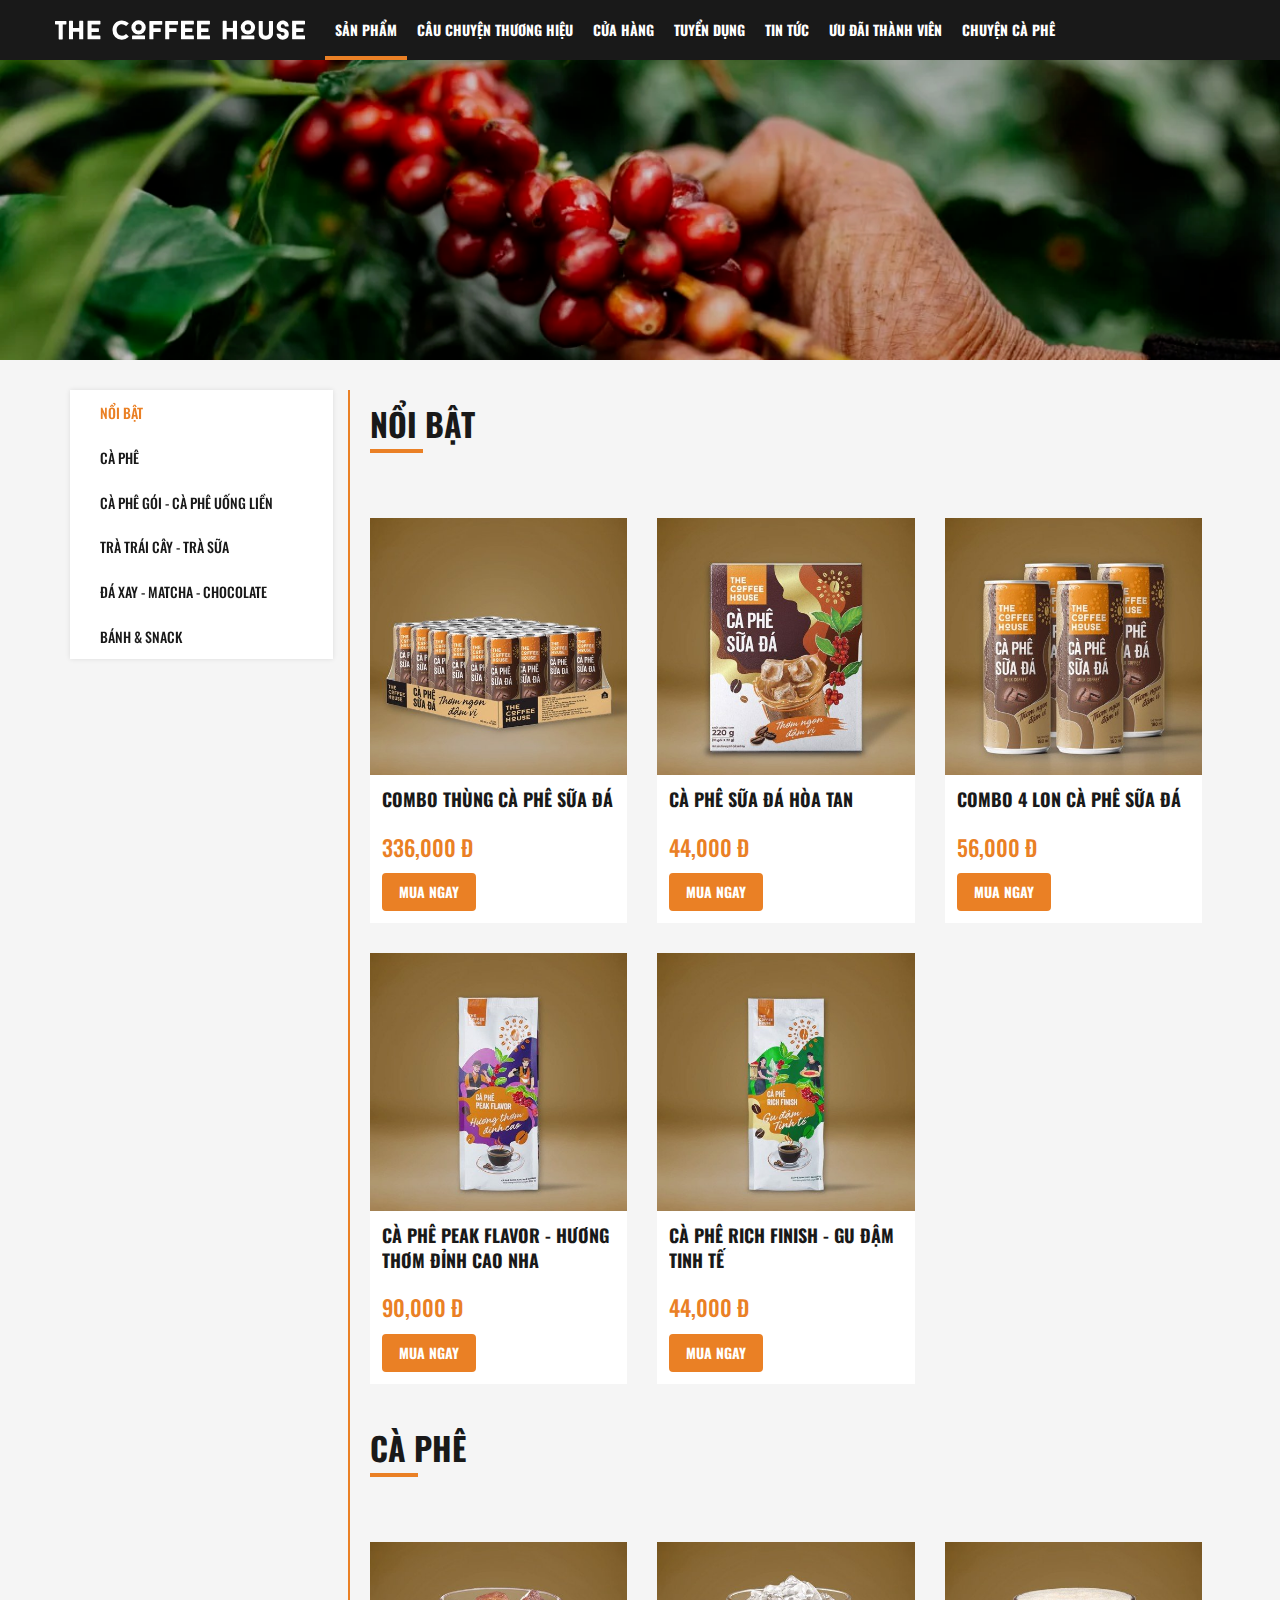
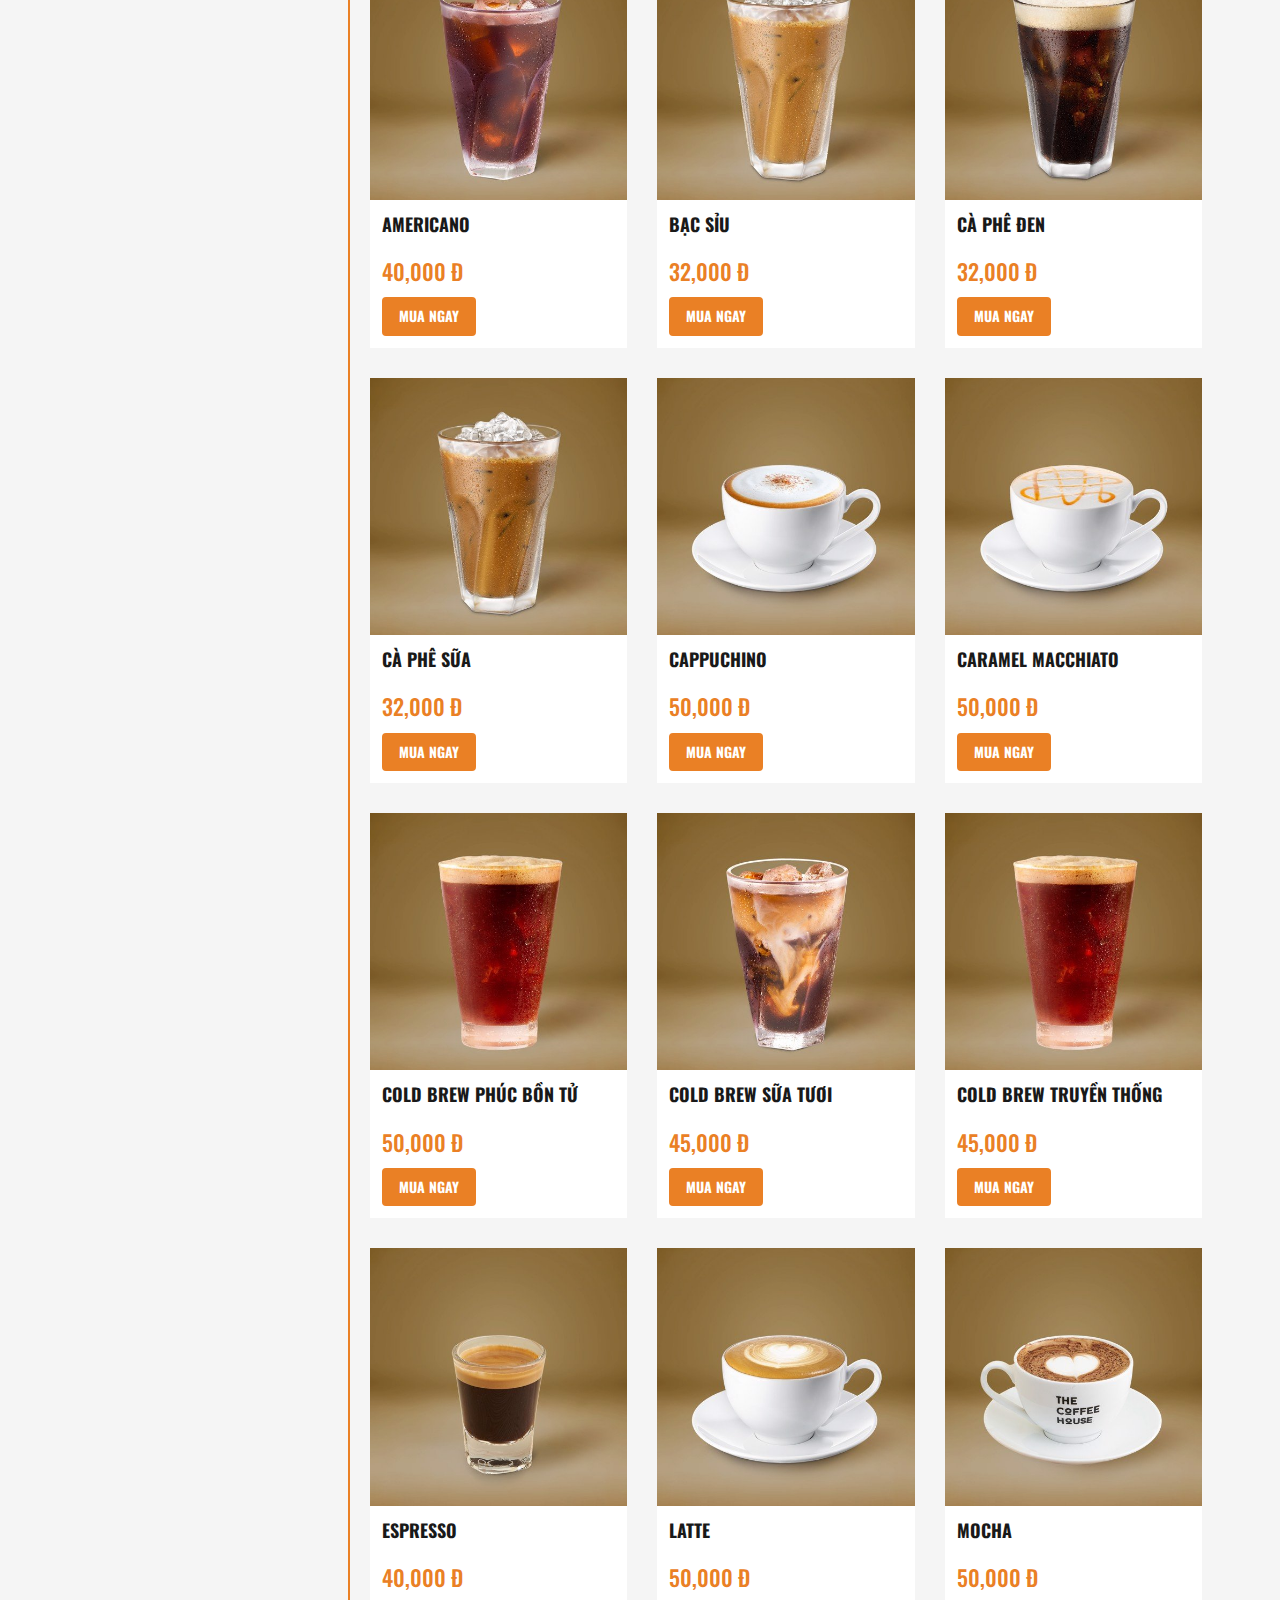
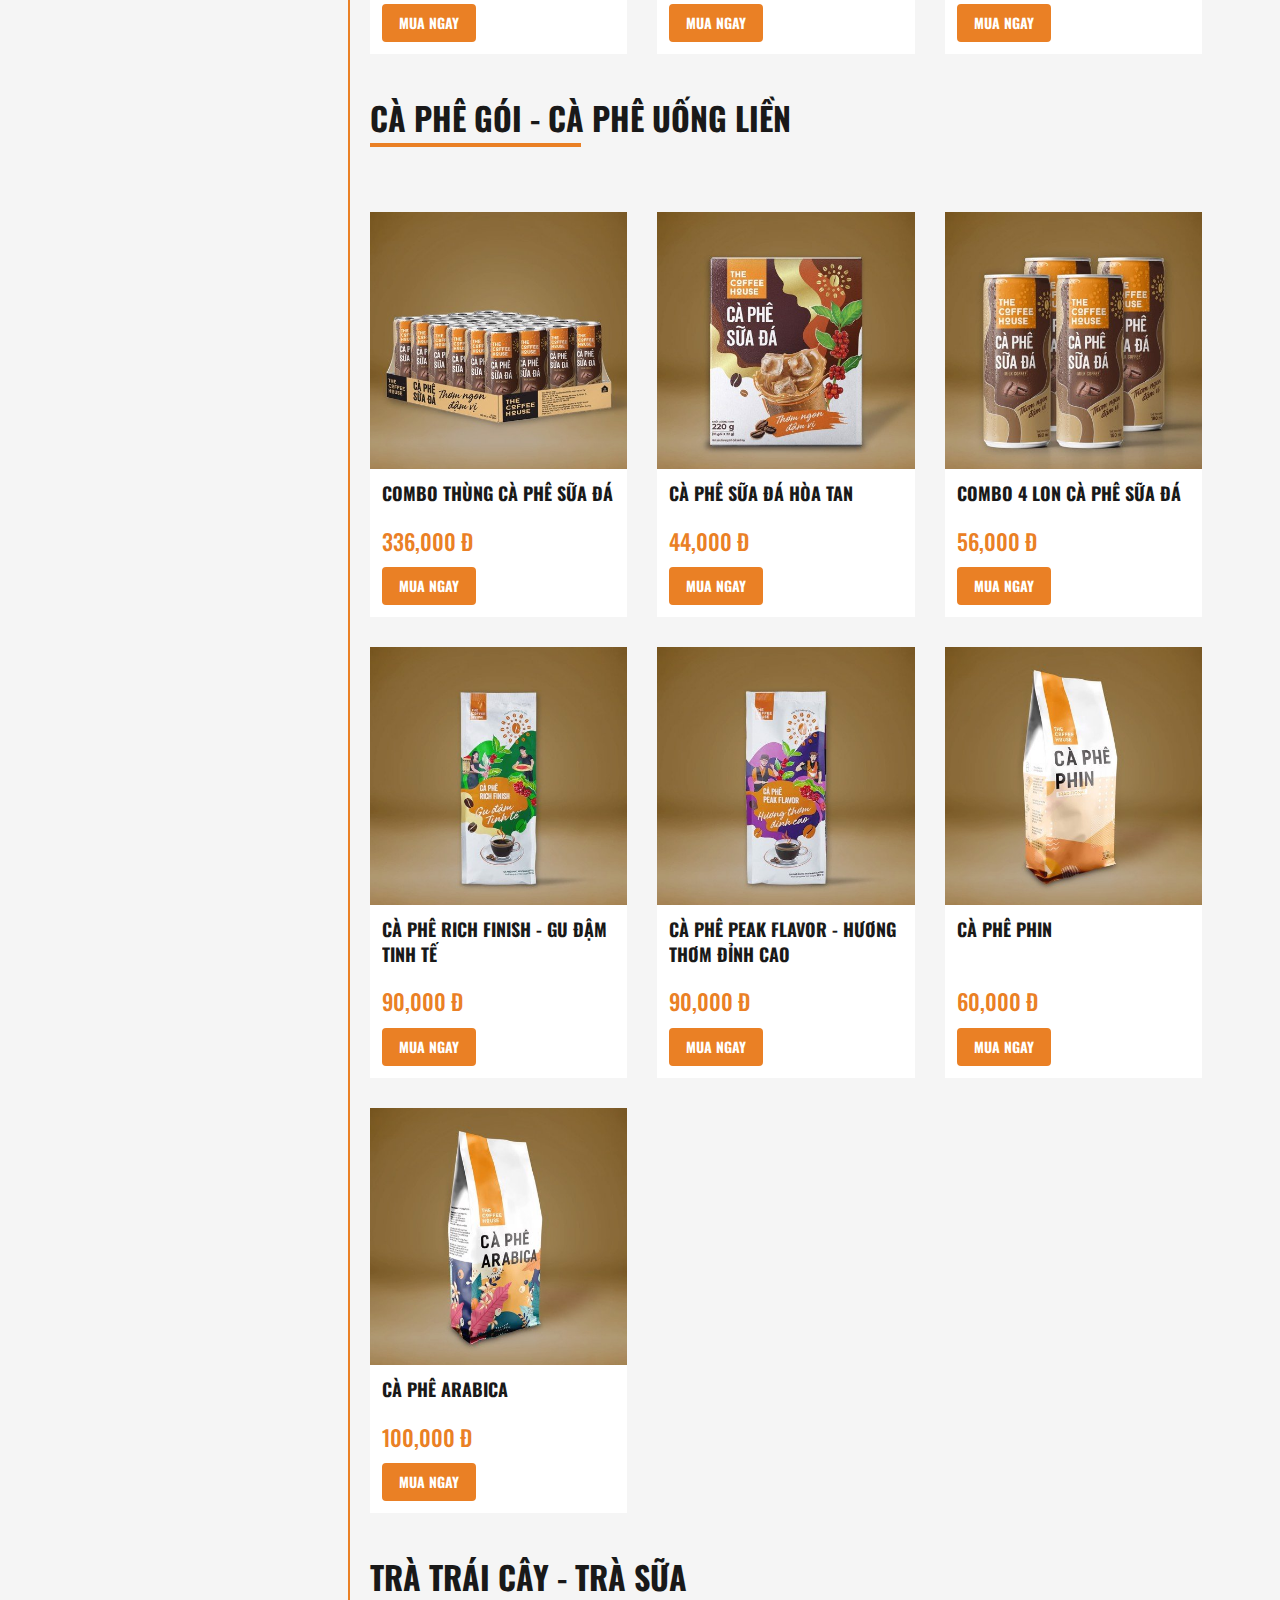
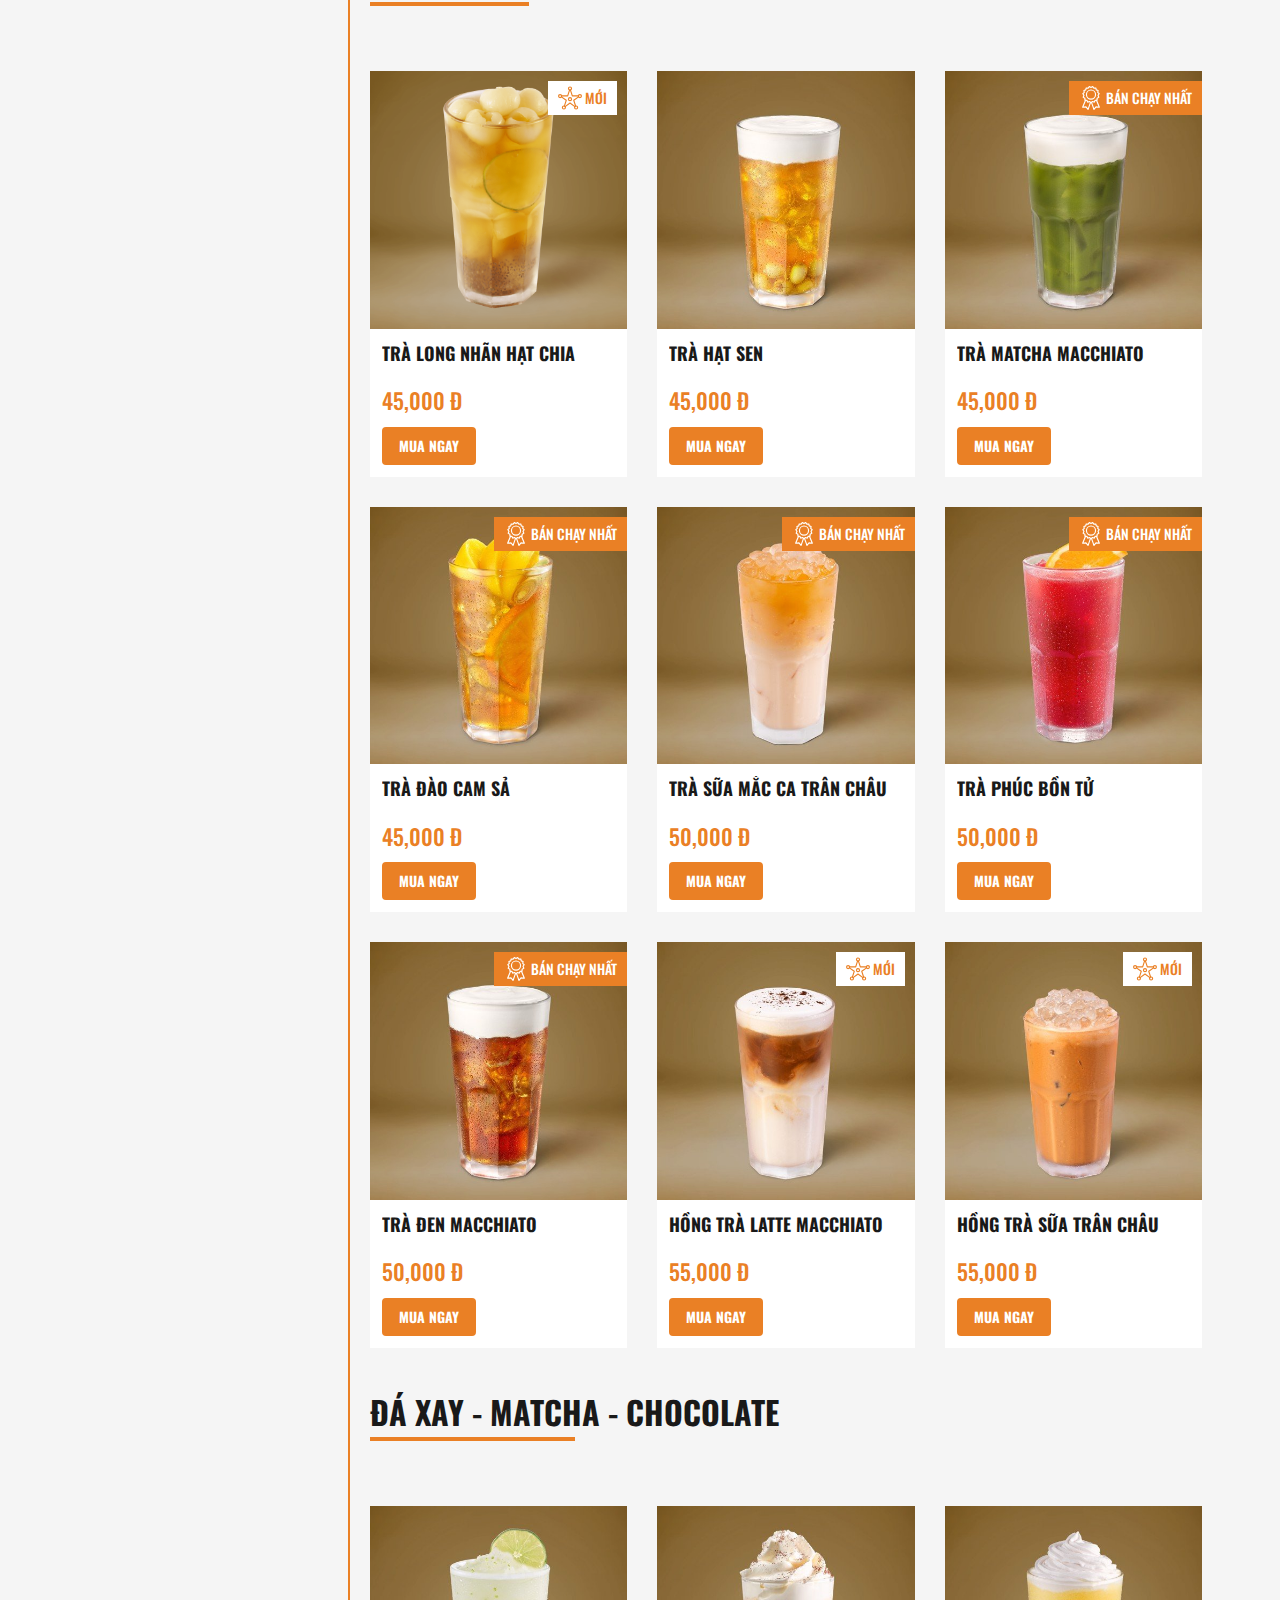
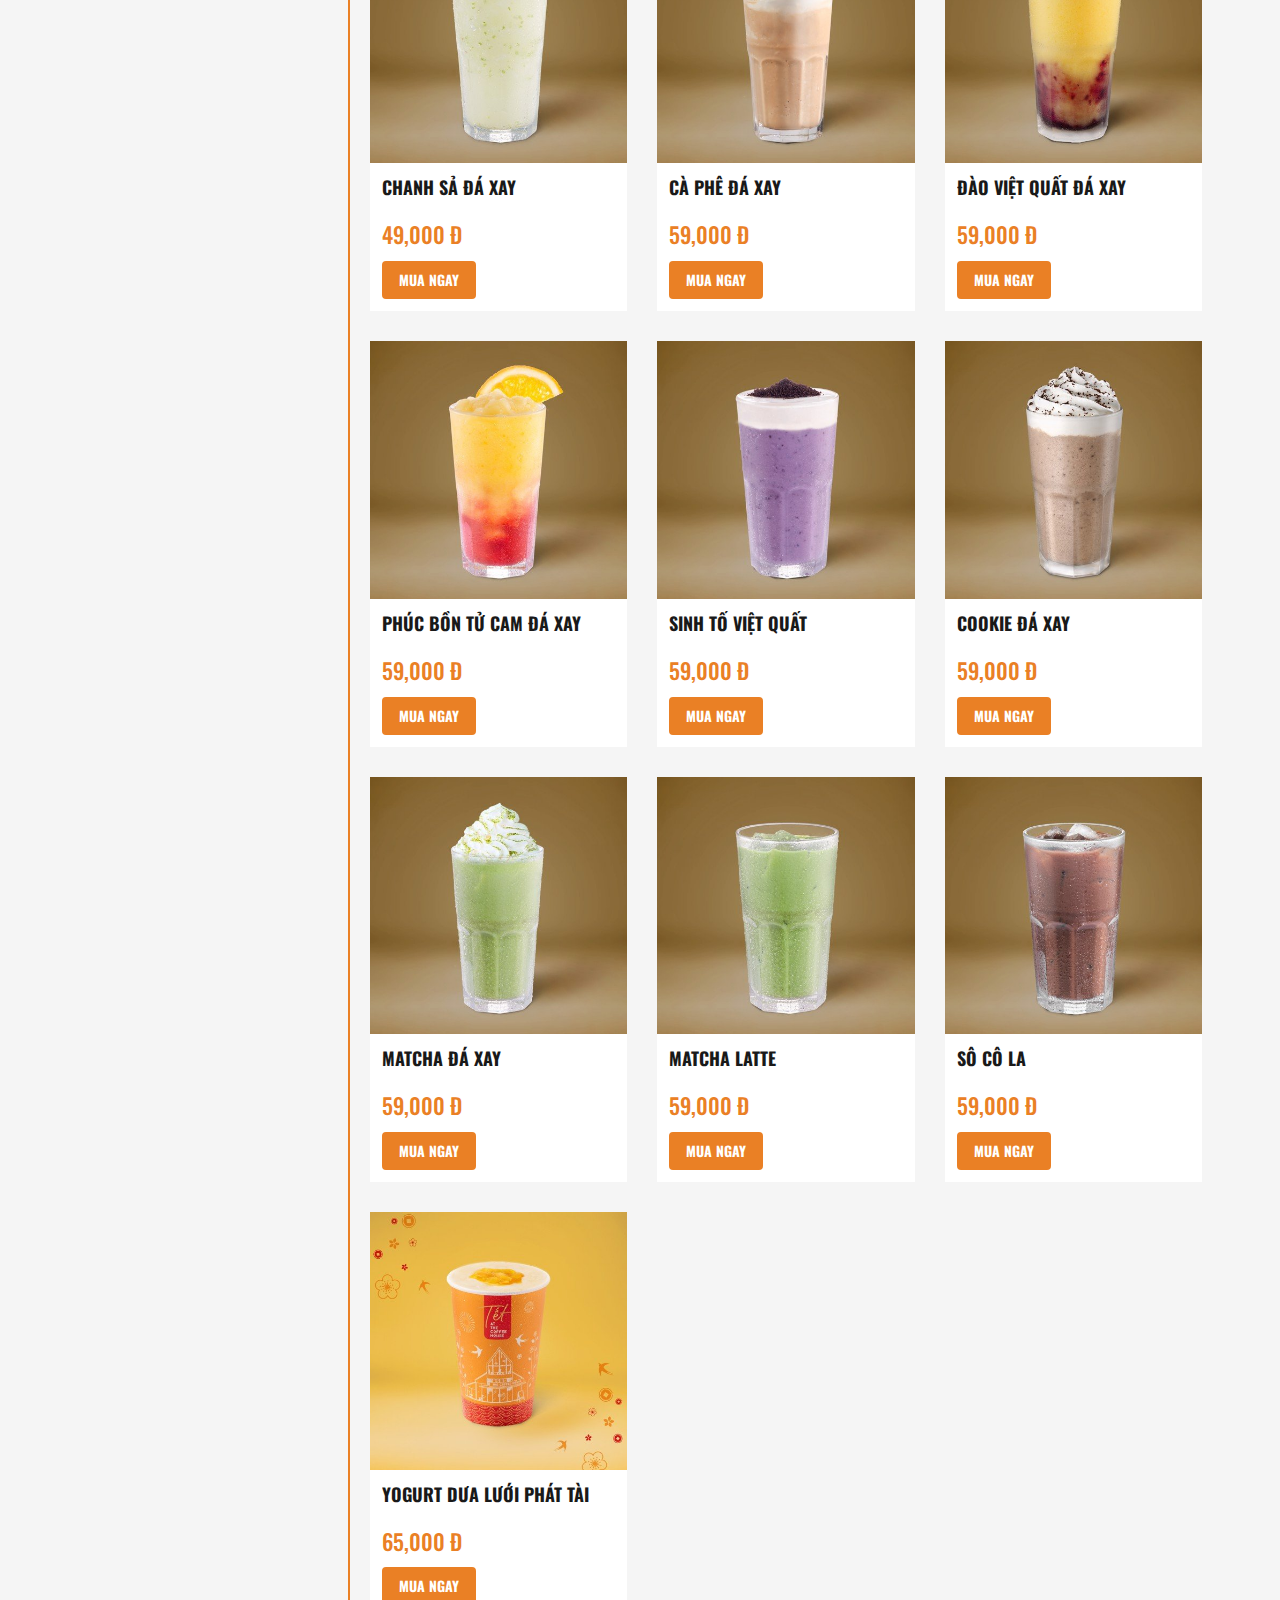
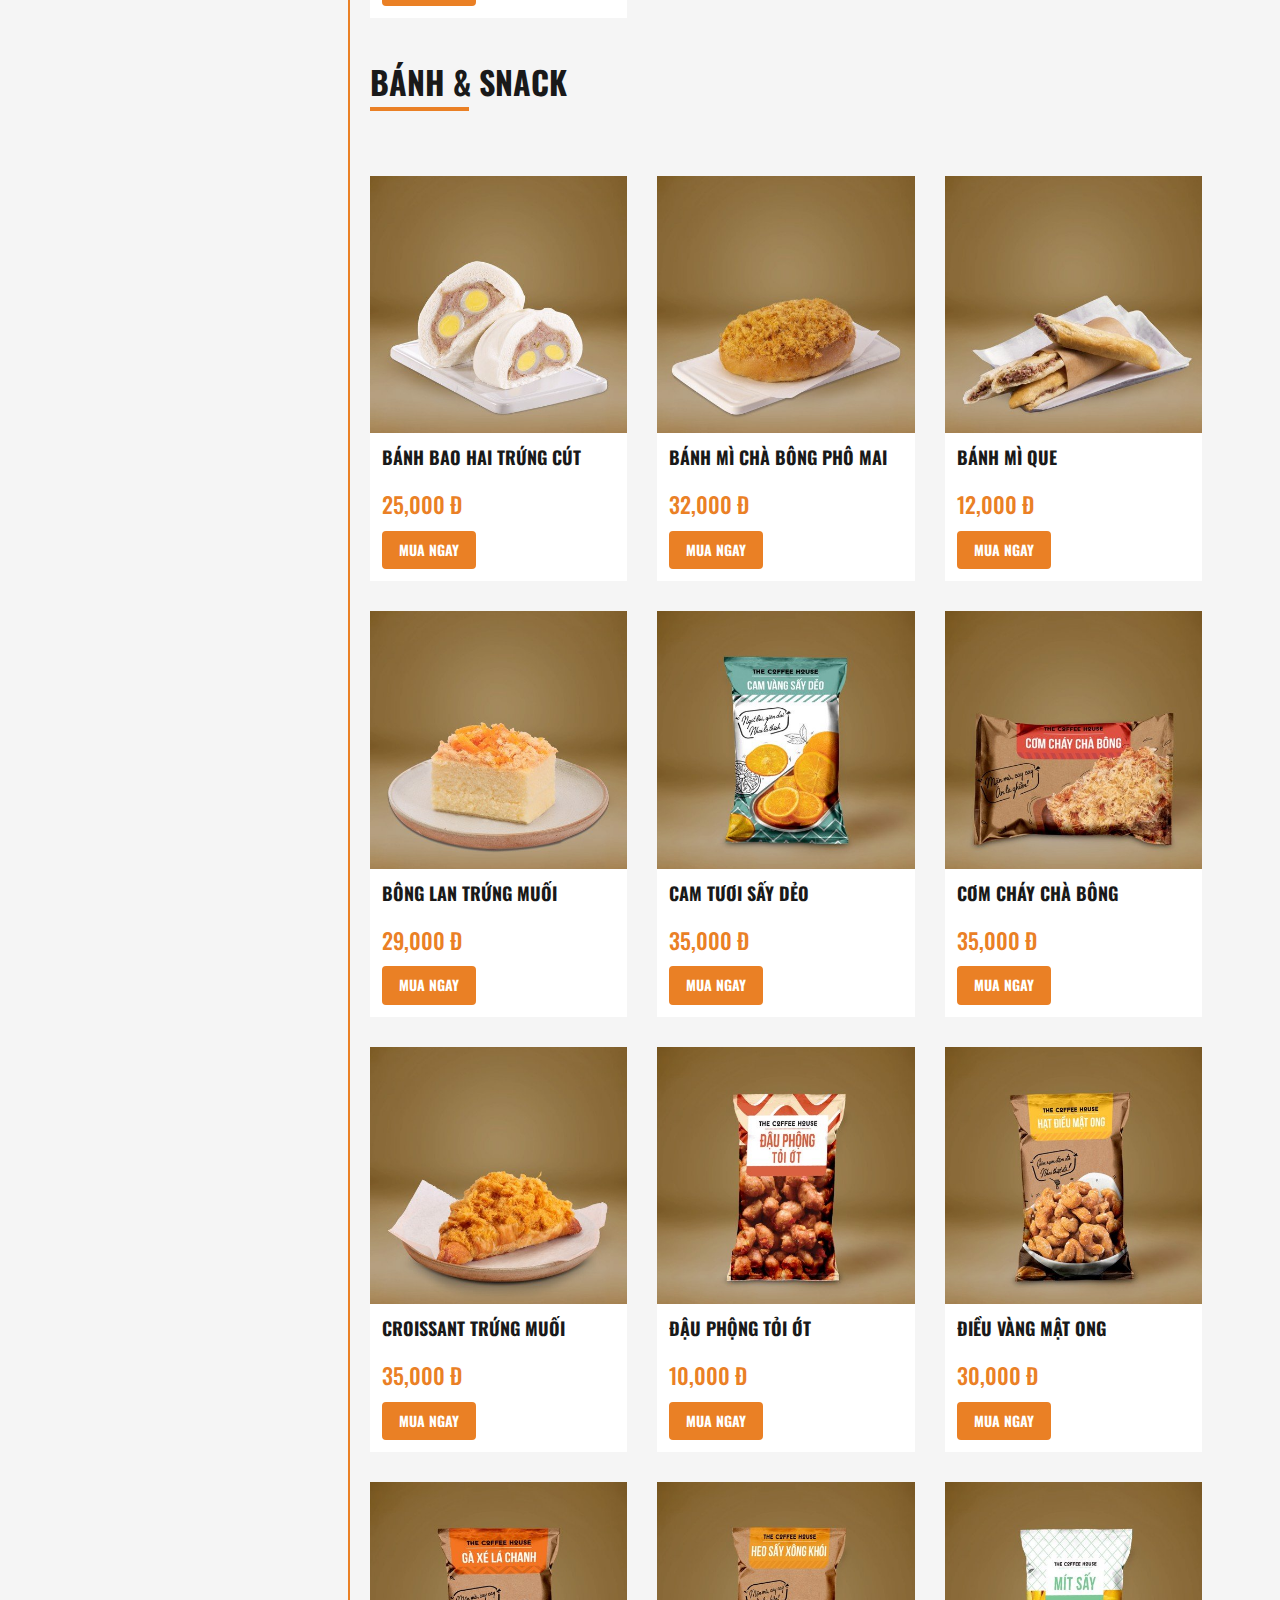
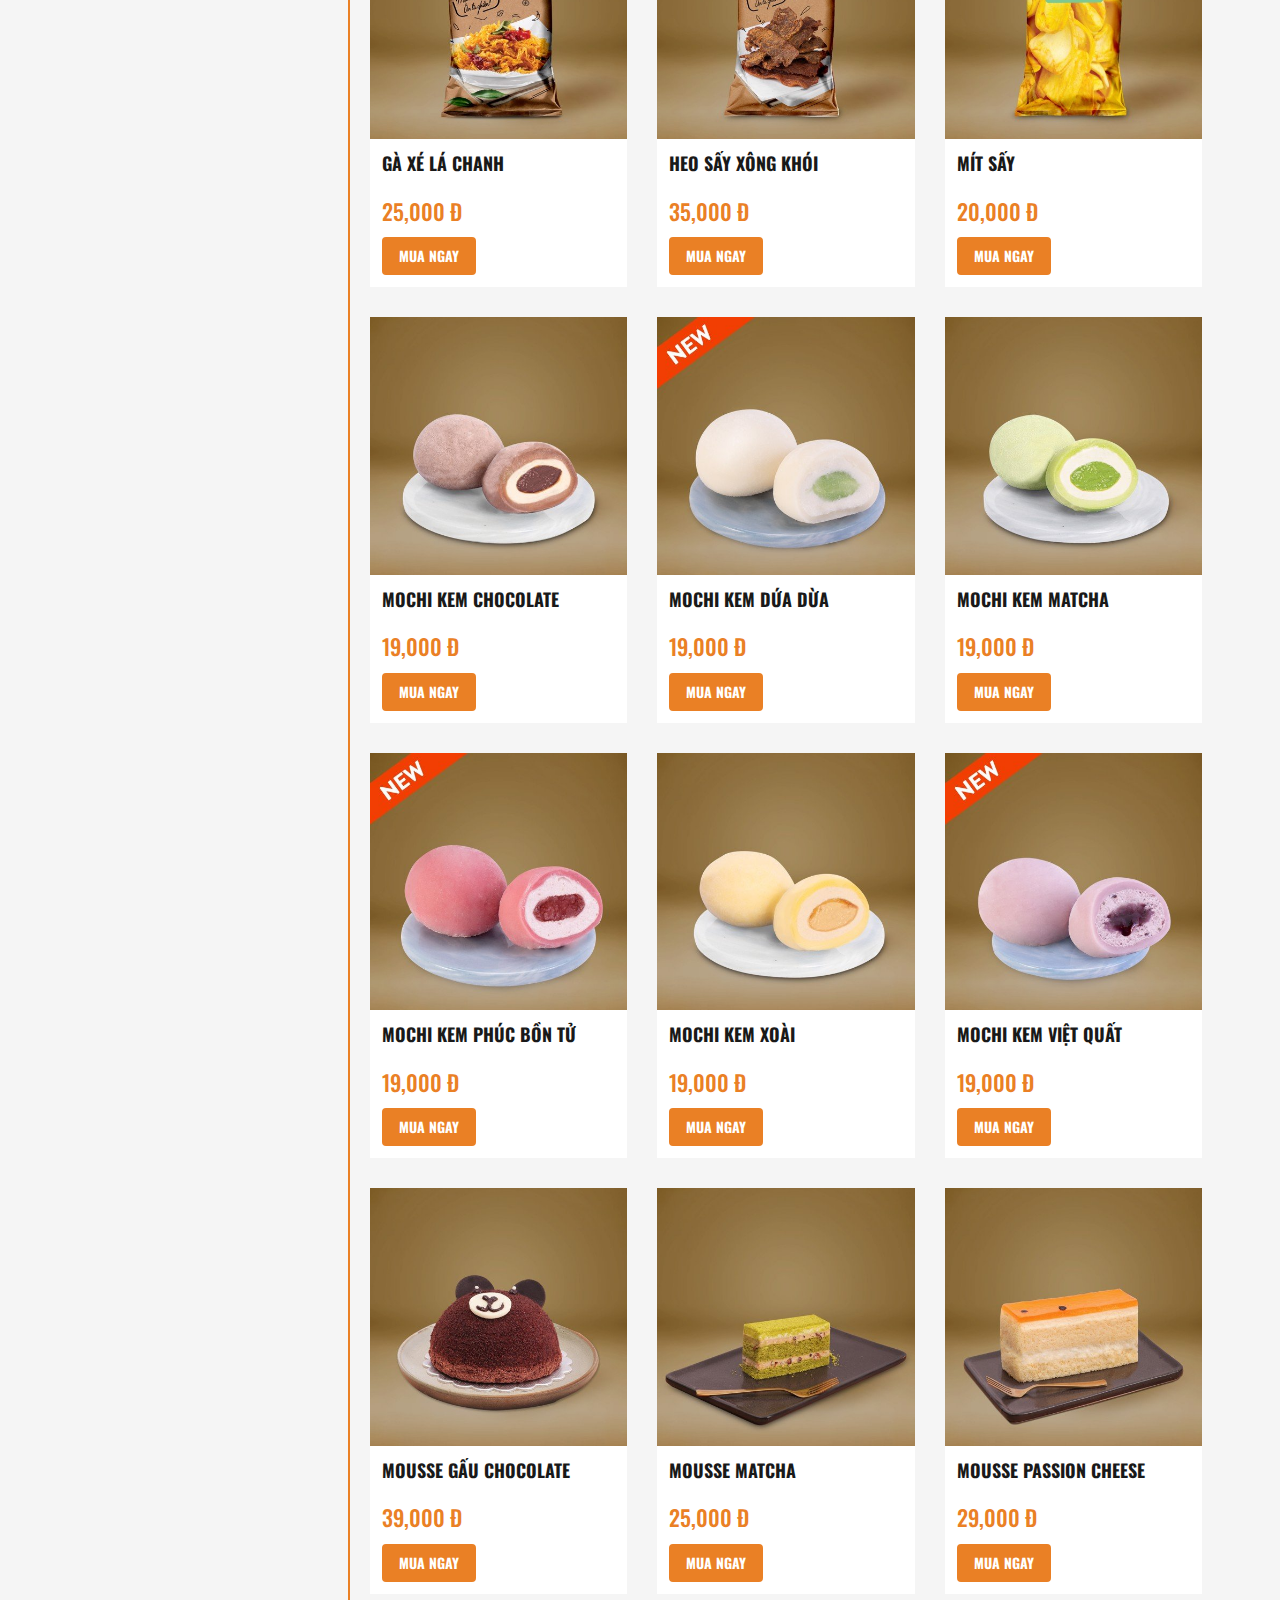
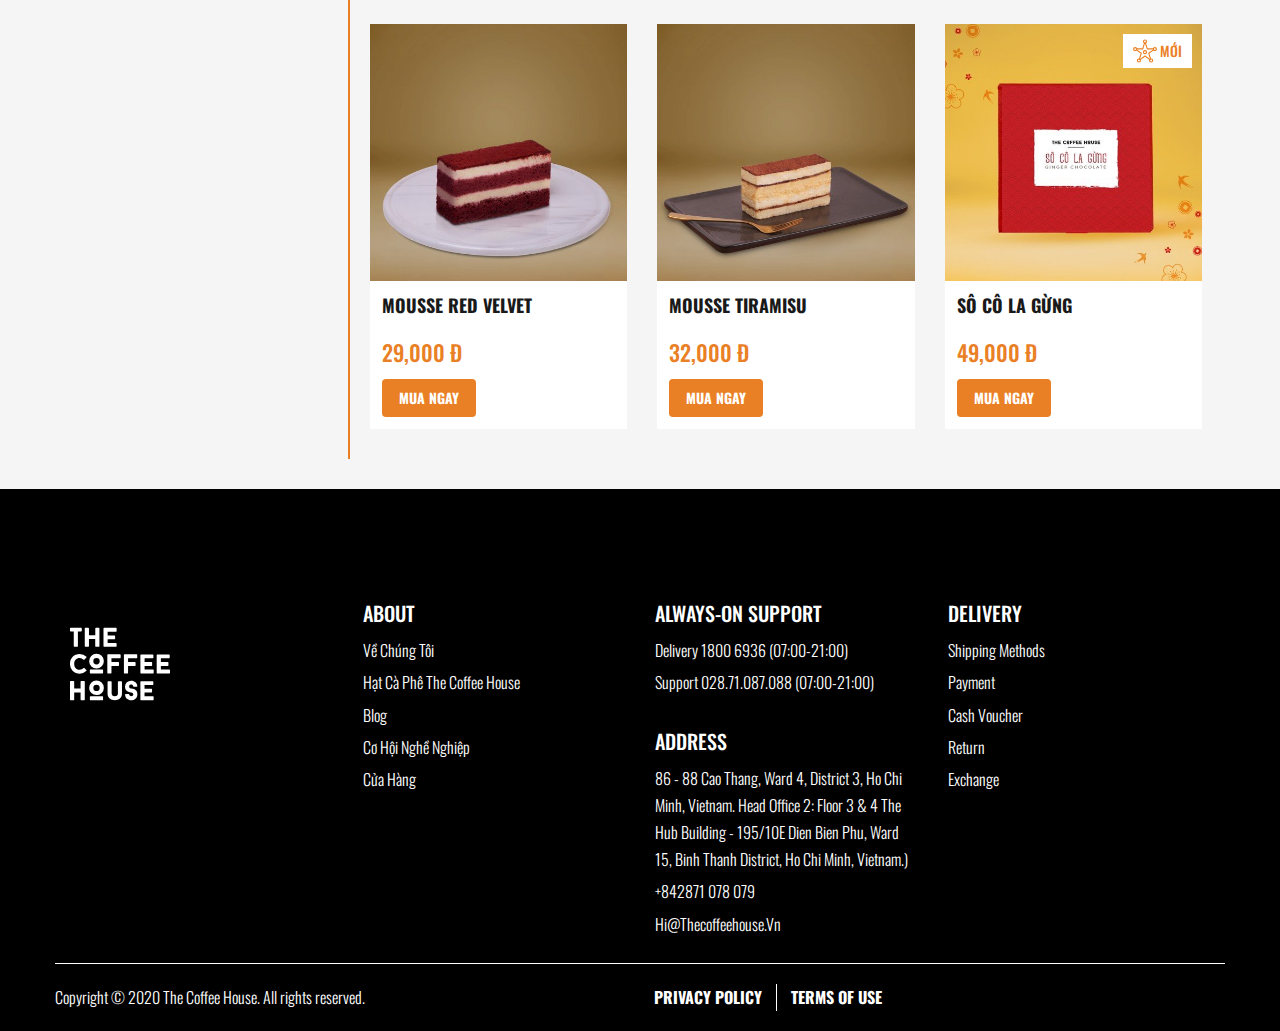
<file: menu.html>
<!DOCTYPE html>
<html lang="en">
  <head>
    <meta charset="UTF-8" />
    <meta http-equiv="X-UA-Compatible" content="IE=edge" />
    <meta name="viewport" content="width=device-width, initial-scale=1.0" />
    <title>Menu - The Coffee House</title>
    <link rel="stylesheet" href="./assets/css/main.css" />
  </head>
  <body>
    <div class="overlay" id="overlay"></div>
    <!-- Header -->
    <header id="header" class="header">
      <div class="container header__wrapper">
        <!-- Logo -->
        <div class="header__logo">
          <a href="index.html">
            <img src="./assets/img/logo.svg" alt="logo" />
          </a>
        </div>
        <!-- End Logo -->
        <!-- Menu -->
        <ul class="header__menu" id="header-menu">
          <li class="header__item active">
            <a href="menu.html" class="header__link">Sản Phẩm</a>
          </li>
          <li class="header__item has-child">
            <a href="#" class="header__link">Câu Chuyện Thương Hiệu</a>
            <ul class="header__submenu">
              <li class="header__item">
                <a class="header__link" href="#">về the coffee house</a>
              </li>
              <li class="header__item">
                <a class="header__link" href="#">về trách nhiệm cộng đồng</a>
              </li>
              <li class="header__item">
                <a class="header__link" href="#">về thông báo cáo chí</a>
              </li>
            </ul>
          </li>
          <li class="header__item">
            <a href="#" class="header__link">cửa hàng</a>
          </li>
          <li class="header__item">
            <a href="#" class="header__link">tuyển dụng</a>
          </li>
          <li class="header__item">
            <a href="#" class="header__link">tin tức</a>
          </li>
          <li class="header__item">
            <a href="#" class="header__link">ưu đãi thành viên</a>
          </li>
          <li class="header__item has-child">
            <a href="#" class="header__link">chuyện cà phê</a>
            <ul class="header__submenu">
              <li class="header__item">
                <a class="header__link" href="#"
                  >hành trình từ nông trại đến ly cà phê</a
                >
              </li>
              <li class="header__item">
                <a class="header__link" href="#">hạt cà phê the coffee house</a>
              </li>
              <li class="header__item">
                <a class="header__link" href="#">nghệ thuật pha chế</a>
              </li>
              <li class="header__item">
                <a class="header__link" href="#">workshop cà phê</a>
              </li>
              <li class="header__item">
                <a class="header__link" href="#">truy xuất nguồn gốc</a>
              </li>
            </ul>
          </li>
        </ul>
        <!-- End Menu -->
        <div class="header__toggle" id="header-toggle">☰</div>
      </div>
    </header>
    <div
      class="bread"
      id="bread"
      style="background-image: url(./assets/img/banner.png)"
    ></div>
    <section id="menu-page" class="inner listMenu">
      <div class="container listMenu__container">
        <sidebar class="listMenu__sidebar">
          <div class="listMenu__menu">
            <ul class="listMenu__list">
              <li><a href="#menu-noibat" class="active">nổi bật</a></li>
              <li><a href="#menu-caphe">cà phê</a></li>
              <li>
                <a href="#menu-caphegoi">cà phê gói - cà phê uống liền</a>
              </li>
              <li>
                <a href="#menu-tratraicay-trasua">trà trái cây - trà sữa</a>
              </li>
              <li>
                <a href="#menu-daxay-matcha-chocolate"
                  >đá xay - matcha - chocolate</a
                >
              </li>
              <li><a href="#menu-banh-snack">bánh & snack</a></li>
            </ul>
          </div>
        </sidebar>
        <div class="listMenu__content">
          <section id="menu-noibat" class="menu">
            <div class="container">
              <div class="block">
                <h2 class="block__title dark">Nổi Bật</h2>
              </div>
              <div class="menu__list">
                <div class="menu__item">
                  <a href="#" class="menu__img">
                    <img src="./assets/img/sanpham/7.jpg" alt="img-sanpham" />
                  </a>
                  <div class="menu__info bg_white">
                    <h3><a href="#">combo thùng cà phê sữa đá</a></h3>
                    <p>336,000 Đ</p>
                  </div>
                  <div class="menu__button">
                    <a href="#" class="btn">MUA NGAY</a>
                  </div>
                </div>
                <div class="menu__item">
                  <a href="#" class="menu__img">
                    <img src="./assets/img/sanpham/1.jpg" alt="img-sanpham" />
                  </a>
                  <div class="menu__info bg_white bg_white">
                    <h3><a href="#">cà phê sữa đá hòa tan</a></h3>
                    <p>44,000 Đ</p>
                  </div>
                  <div class="menu__button">
                    <a href="#" class="btn">MUA NGAY</a>
                  </div>
                </div>
                <div class="menu__item">
                  <a href="#" class="menu__img">
                    <img src="./assets/img/sanpham/2.jpg" alt="img-sanpham" />
                  </a>
                  <div class="menu__info bg_white bg_white">
                    <h3><a href="#">combo 4 lon cà phê sữa đá</a></h3>
                    <p>56,000 Đ</p>
                  </div>
                  <div class="menu__button">
                    <a href="#" class="btn">MUA NGAY</a>
                  </div>
                </div>
                <div class="menu__item">
                  <a href="#" class="menu__img">
                    <img src="./assets/img/sanpham/3.jpg" alt="img-sanpham" />
                  </a>
                  <div class="menu__info bg_white bg_white">
                    <h3>
                      <a href="#"
                        >cà phê peak flavor - hương thơm đỉnh cao nha</a
                      >
                    </h3>
                    <p>90,000 Đ</p>
                  </div>
                  <div class="menu__button">
                    <a href="#" class="btn">MUA NGAY</a>
                  </div>
                </div>
                <div class="menu__item">
                  <a href="#" class="menu__img">
                    <img src="./assets/img/sanpham/5.jpg" alt="img-sanpham" />
                  </a>
                  <div class="menu__info bg_white bg_white">
                    <h3><a href="#">cà phê rich finish - gu đậm tinh tế</a></h3>
                    <p>44,000 Đ</p>
                  </div>
                  <div class="menu__button">
                    <a href="#" class="btn">MUA NGAY</a>
                  </div>
                </div>
              </div>
            </div>
          </section>
          <section id="menu-caphe" class="menu">
            <div class="container">
              <div class="block">
                <h2 class="block__title dark">Cà Phê</h2>
              </div>
              <div class="menu__list">
                <div class="menu__item">
                  <a href="#" class="menu__img">
                    <img
                      src="./assets/img/sanpham/americano.jpg"
                      alt="img-sanpham"
                    />
                  </a>
                  <div class="menu__info bg_white bg_white">
                    <h3><a href="#">americano</a></h3>
                    <p>40,000 Đ</p>
                  </div>
                  <div class="menu__button">
                    <a href="#" class="btn">MUA NGAY</a>
                  </div>
                </div>
                <div class="menu__item">
                  <a href="#" class="menu__img">
                    <img src="./assets/img/sanpham/4.jpg" alt="img-sanpham" />
                  </a>
                  <div class="menu__info bg_white bg_white">
                    <h3><a href="#">bạc sỉu</a></h3>
                    <p>32,000 Đ</p>
                  </div>
                  <div class="menu__button">
                    <a href="#" class="btn">MUA NGAY</a>
                  </div>
                </div>
                <div class="menu__item">
                  <a href="#" class="menu__img">
                    <img
                      src="./assets/img/sanpham/capheden.jpg"
                      alt="img-sanpham"
                    />
                  </a>
                  <div class="menu__info bg_white bg_white">
                    <h3><a href="#">cà phê đen</a></h3>
                    <p>32,000 Đ</p>
                  </div>
                  <div class="menu__button">
                    <a href="#" class="btn">MUA NGAY</a>
                  </div>
                </div>
                <div class="menu__item">
                  <a href="#" class="menu__img">
                    <img src="./assets/img/sanpham/6.jpg" alt="img-sanpham" />
                  </a>
                  <div class="menu__info bg_white">
                    <h3>
                      <a href="#">cà phê sữa</a>
                    </h3>
                    <p>32,000 Đ</p>
                  </div>
                  <div class="menu__button">
                    <a href="#" class="btn">MUA NGAY</a>
                  </div>
                </div>
                <div class="menu__item">
                  <a href="#" class="menu__img">
                    <img
                      src="./assets/img/sanpham/cappuchino.jpg"
                      alt="img-sanpham"
                    />
                  </a>
                  <div class="menu__info bg_white bg_white">
                    <h3><a href="#">cappuchino</a></h3>
                    <p>50,000 Đ</p>
                  </div>
                  <div class="menu__button">
                    <a href="#" class="btn">MUA NGAY</a>
                  </div>
                </div>
                <div class="menu__item">
                  <a href="#" class="menu__img">
                    <img
                      src="./assets/img/sanpham/caramel-macchiato.jpg"
                      alt="img-sanpham"
                    />
                  </a>
                  <div class="menu__info bg_white bg_white">
                    <h3><a href="#">caramel macchiato</a></h3>
                    <p>50,000 Đ</p>
                  </div>
                  <div class="menu__button">
                    <a href="#" class="btn">MUA NGAY</a>
                  </div>
                </div>
                <div class="menu__item">
                  <a href="#" class="menu__img">
                    <img
                      src="./assets/img/sanpham/coldbrew-phucbontu.jpg"
                      alt="img-sanpham"
                    />
                  </a>
                  <div class="menu__info bg_white">
                    <h3><a href="#">cold brew phúc bồn tử</a></h3>
                    <p>50,000 Đ</p>
                  </div>
                  <div class="menu__button">
                    <a href="#" class="btn">MUA NGAY</a>
                  </div>
                </div>
                <div class="menu__item">
                  <a href="#" class="menu__img">
                    <img
                      src="./assets/img/sanpham/coldbrew-suatuoi.jpg"
                      alt="img-sanpham"
                    />
                  </a>
                  <div class="menu__info bg_white">
                    <h3><a href="#">cold brew sữa tươi</a></h3>
                    <p>45,000 Đ</p>
                  </div>
                  <div class="menu__button">
                    <a href="#" class="btn">MUA NGAY</a>
                  </div>
                </div>
                <div class="menu__item">
                  <a href="#" class="menu__img">
                    <img
                      src="./assets/img/sanpham/coldbrew-phucbontu.jpg"
                      alt="img-sanpham"
                    />
                  </a>
                  <div class="menu__info bg_white">
                    <h3><a href="#">cold brew truyền thống</a></h3>
                    <p>45,000 Đ</p>
                  </div>
                  <div class="menu__button">
                    <a href="#" class="btn">MUA NGAY</a>
                  </div>
                </div>
                <div class="menu__item">
                  <a href="#" class="menu__img">
                    <img
                      src="./assets/img/sanpham/espresso.jpg"
                      alt="img-sanpham"
                    />
                  </a>
                  <div class="menu__info bg_white">
                    <h3><a href="#">espresso</a></h3>
                    <p>40,000 Đ</p>
                  </div>
                  <div class="menu__button">
                    <a href="#" class="btn">MUA NGAY</a>
                  </div>
                </div>
                <div class="menu__item">
                  <a href="#" class="menu__img">
                    <img
                      src="./assets/img/sanpham/latte.jpg"
                      alt="img-sanpham"
                    />
                  </a>
                  <div class="menu__info bg_white">
                    <h3><a href="#">latte</a></h3>
                    <p>50,000 Đ</p>
                  </div>
                  <div class="menu__button">
                    <a href="#" class="btn">MUA NGAY</a>
                  </div>
                </div>
                <div class="menu__item">
                  <a href="#" class="menu__img">
                    <img
                      src="./assets/img/sanpham/mocha.jpg"
                      alt="img-sanpham"
                    />
                  </a>
                  <div class="menu__info bg_white">
                    <h3><a href="#">mocha</a></h3>
                    <p>50,000 Đ</p>
                  </div>
                  <div class="menu__button">
                    <a href="#" class="btn">MUA NGAY</a>
                  </div>
                </div>
              </div>
            </div>
          </section>
          <section id="menu-caphegoi" class="menu">
            <div class="container">
              <div class="block">
                <h2 class="block__title dark">Cà Phê Gói - Cà Phê Uống Liền</h2>
              </div>
              <div class="menu__list">
                <div class="menu__item">
                  <a href="#" class="menu__img">
                    <img src="./assets/img/sanpham/7.jpg" alt="img-sanpham" />
                  </a>
                  <div class="menu__info bg_white bg_white">
                    <h3><a href="#">combo thùng cà phê sữa đá</a></h3>
                    <p>336,000 Đ</p>
                  </div>
                  <div class="menu__button">
                    <a href="#" class="btn">MUA NGAY</a>
                  </div>
                </div>
                <div class="menu__item">
                  <a href="#" class="menu__img">
                    <img src="./assets/img/sanpham/1.jpg" alt="img-sanpham" />
                  </a>
                  <div class="menu__info bg_white bg_white">
                    <h3><a href="#">cà phê sữa đá hòa tan</a></h3>
                    <p>44,000 Đ</p>
                  </div>
                  <div class="menu__button">
                    <a href="#" class="btn">MUA NGAY</a>
                  </div>
                </div>
                <div class="menu__item">
                  <a href="#" class="menu__img">
                    <img src="./assets/img/sanpham/2.jpg" alt="img-sanpham" />
                  </a>
                  <div class="menu__info bg_white">
                    <h3><a href="#">combo 4 lon cà phê sữa đá</a></h3>
                    <p>56,000 Đ</p>
                  </div>
                  <div class="menu__button">
                    <a href="#" class="btn">MUA NGAY</a>
                  </div>
                </div>
                <div class="menu__item">
                  <a href="#" class="menu__img">
                    <img src="./assets/img/sanpham/9.jpg" alt="img-sanpham" />
                  </a>
                  <div class="menu__info bg_white">
                    <h3>
                      <a href="#">cà phê rich finish - gu đậm tinh tế</a>
                    </h3>
                    <p>90,000 Đ</p>
                  </div>
                  <div class="menu__button">
                    <a href="#" class="btn">MUA NGAY</a>
                  </div>
                </div>
                <div class="menu__item">
                  <a href="#" class="menu__img">
                    <img src="./assets/img/sanpham/8.jpg" alt="img-sanpham" />
                  </a>
                  <div class="menu__info bg_white bg_white">
                    <h3>
                      <a href="#">Cà phê Peak Flavor - Hương Thơm Đỉnh Cao</a>
                    </h3>
                    <p>90,000 Đ</p>
                  </div>
                  <div class="menu__button">
                    <a href="#" class="btn">MUA NGAY</a>
                  </div>
                </div>
                <div class="menu__item">
                  <a href="#" class="menu__img">
                    <img
                      src="./assets/img/sanpham/caphephin.jpg"
                      alt="img-sanpham"
                    />
                  </a>
                  <div class="menu__info bg_white bg_white">
                    <h3><a href="#">cà phê phin</a></h3>
                    <p>60,000 Đ</p>
                  </div>
                  <div class="menu__button">
                    <a href="#" class="btn">MUA NGAY</a>
                  </div>
                </div>
                <div class="menu__item">
                  <a href="#" class="menu__img">
                    <img
                      src="./assets/img/sanpham/caphearabica.jpg"
                      alt="img-sanpham"
                    />
                  </a>
                  <div class="menu__info bg_white">
                    <h3><a href="#">cà phê arabica</a></h3>
                    <p>100,000 Đ</p>
                  </div>
                  <div class="menu__button">
                    <a href="#" class="btn">MUA NGAY</a>
                  </div>
                </div>
              </div>
            </div>
          </section>
          <section id="menu-tratraicay-trasua" class="menu">
            <div class="container">
              <div class="block">
                <h2 class="block__title dark">trà trái cây - trà sữa</h2>
              </div>
              <div class="menu__list">
                <div class="menu__item">
                  <a href="#" class="menu__img">
                    <img
                      src="./assets/img/sanpham/tra-olong-hatchia.png"
                      alt="img-sanpham"
                    />
                  </a>
                  <div class="menu__info bg_white bg_white">
                    <h3><a href="#">trà long nhãn hạt chia</a></h3>
                    <p>45,000 Đ</p>
                  </div>
                  <div class="menu__button">
                    <a href="#" class="btn">MUA NGAY</a>
                  </div>
                  <span class="tag tag--new">
                    <img src="./assets/img/star.svg" alt="new" />
                    Mới
                  </span>
                </div>
                <div class="menu__item">
                  <a href="#" class="menu__img">
                    <img
                      src="./assets/img/sanpham/tra-hat-sen.jpg"
                      alt="img-sanpham"
                    />
                  </a>
                  <div class="menu__info bg_white">
                    <h3><a href="#">trà hạt sen</a></h3>
                    <p>45,000 Đ</p>
                  </div>
                  <div class="menu__button">
                    <a href="#" class="btn">MUA NGAY</a>
                  </div>
                </div>
                <div class="menu__item">
                  <a href="#" class="menu__img">
                    <img
                      src="./assets/img/sanpham/tra-matcha-macchiato.jpg"
                      alt="img-sanpham"
                    />
                  </a>
                  <div class="menu__info bg_white">
                    <h3><a href="#">trà matcha macchiato</a></h3>
                    <p>45,000 Đ</p>
                  </div>
                  <div class="menu__button">
                    <a href="#" class="btn">MUA NGAY</a>
                  </div>
                  <span class="tag tag--best">
                    <img src="./assets/img/best.svg" alt="best icon" />
                    bán chạy nhất
                  </span>
                </div>
                <div class="menu__item">
                  <a href="#" class="menu__img">
                    <img
                      src="./assets/img/sanpham/tra-dao-cam-sa.jpg"
                      alt="img-sanpham"
                    />
                  </a>
                  <div class="menu__info bg_white">
                    <h3>
                      <a href="#">trà đào cam sả</a>
                    </h3>
                    <p>45,000 Đ</p>
                  </div>
                  <div class="menu__button">
                    <a href="#" class="btn">MUA NGAY</a>
                  </div>
                  <span class="tag tag--best">
                    <img src="./assets/img/best.svg" alt="best icon" />
                    bán chạy nhất
                  </span>
                </div>
                <div class="menu__item">
                  <a href="#" class="menu__img">
                    <img
                      src="./assets/img/sanpham/tra-sua-mac-ca-tran-chau.jpg"
                      alt="img-sanpham"
                    />
                  </a>
                  <div class="menu__info bg_white">
                    <h3>
                      <a href="#">trà sữa mắc ca trân châu</a>
                    </h3>
                    <p>50,000 Đ</p>
                  </div>
                  <div class="menu__button">
                    <a href="#" class="btn">MUA NGAY</a>
                  </div>
                  <span class="tag tag--best">
                    <img src="./assets/img/best.svg" alt="best icon" />
                    bán chạy nhất
                  </span>
                </div>
                <div class="menu__item">
                  <a href="#" class="menu__img">
                    <img
                      src="./assets/img/sanpham/tra-phuc-bon-tu.jpg"
                      alt="img-sanpham"
                    />
                  </a>
                  <div class="menu__info bg_white">
                    <h3><a href="#">trà phúc bồn tử</a></h3>
                    <p>50,000 Đ</p>
                  </div>
                  <div class="menu__button">
                    <a href="#" class="btn">MUA NGAY</a>
                  </div>
                  <span class="tag tag--best">
                    <img src="./assets/img/best.svg" alt="best icon" />
                    bán chạy nhất
                  </span>
                </div>
                <div class="menu__item">
                  <a href="#" class="menu__img">
                    <img
                      src="./assets/img/sanpham/tra-den-macchiato.jpg"
                      alt="img-sanpham"
                    />
                  </a>
                  <div class="menu__info bg_white">
                    <h3><a href="#">trà đen macchiato</a></h3>
                    <p>50,000 Đ</p>
                  </div>
                  <div class="menu__button">
                    <a href="#" class="btn">MUA NGAY</a>
                  </div>
                  <span class="tag tag--best">
                    <img src="./assets/img/best.svg" alt="best icon" />
                    bán chạy nhất
                  </span>
                </div>
                <div class="menu__item">
                  <a href="#" class="menu__img">
                    <img
                      src="./assets/img/sanpham/hong-tra-latter-macchiato.jpg"
                      alt="img-sanpham"
                    />
                  </a>
                  <div class="menu__info bg_white">
                    <h3><a href="#">hồng trà latte macchiato</a></h3>
                    <p>55,000 Đ</p>
                  </div>
                  <div class="menu__button">
                    <a href="#" class="btn">MUA NGAY</a>
                  </div>
                  <span class="tag tag--new">
                    <img src="./assets/img/star.svg" alt="best icon" />
                    mới
                  </span>
                </div>
                <div class="menu__item">
                  <a href="#" class="menu__img">
                    <img
                      src="./assets/img/sanpham/hong-tra-sua-tran-chau.jpg"
                      alt="img-sanpham"
                    />
                  </a>
                  <div class="menu__info bg_white">
                    <h3><a href="#">hồng trà sữa trân châu</a></h3>
                    <p>55,000 Đ</p>
                  </div>
                  <div class="menu__button">
                    <a href="#" class="btn">MUA NGAY</a>
                  </div>
                  <span class="tag tag--new">
                    <img src="./assets/img/star.svg" alt="best icon" />
                    mới
                  </span>
                </div>
              </div>
            </div>
          </section>
          <section id="menu-daxay-matcha-chocolate" class="menu">
            <div class="container">
              <div class="block">
                <h2 class="block__title dark">đá xay - matcha - chocolate</h2>
              </div>
              <div class="menu__list">
                <div class="menu__item">
                  <a href="#" class="menu__img">
                    <img
                      src="./assets/img/sanpham/chanh-sa-da-xay.jpg"
                      alt="img-sanpham"
                    />
                  </a>
                  <div class="menu__info bg_white">
                    <h3><a href="#">chanh sả đá xay</a></h3>
                    <p>49,000 Đ</p>
                  </div>
                  <div class="menu__button">
                    <a href="#" class="btn">MUA NGAY</a>
                  </div>
                </div>
                <div class="menu__item">
                  <a href="#" class="menu__img">
                    <img
                      src="./assets/img/sanpham/ca-phe-da-xay.jpg"
                      alt="img-sanpham"
                    />
                  </a>
                  <div class="menu__info bg_white bg_white">
                    <h3><a href="#">cà phê đá xay</a></h3>
                    <p>59,000 Đ</p>
                  </div>
                  <div class="menu__button">
                    <a href="#" class="btn">MUA NGAY</a>
                  </div>
                </div>
                <div class="menu__item">
                  <a href="#" class="menu__img">
                    <img
                      src="./assets/img/sanpham/dao-viet-quat-da-xay.jpg"
                      alt="img-sanpham"
                    />
                  </a>
                  <div class="menu__info bg_white">
                    <h3><a href="#">đào việt quất đá xay</a></h3>
                    <p>59,000 Đ</p>
                  </div>
                  <div class="menu__button">
                    <a href="#" class="btn">MUA NGAY</a>
                  </div>
                </div>
                <div class="menu__item">
                  <a href="#" class="menu__img">
                    <img
                      src="./assets/img/sanpham/phuc-bon-tu-da-xay.jpg"
                      alt="img-sanpham"
                    />
                  </a>
                  <div class="menu__info bg_white bg_white">
                    <h3><a href="#">phúc bồn tử cam đá xay</a></h3>
                    <p>59,000 Đ</p>
                  </div>
                  <div class="menu__button">
                    <a href="#" class="btn">MUA NGAY</a>
                  </div>
                </div>
                <div class="menu__item">
                  <a href="#" class="menu__img">
                    <img
                      src="./assets/img/sanpham/sinh-to-viet-quat.jpg"
                      alt="img-sanpham"
                    />
                  </a>
                  <div class="menu__info bg_white">
                    <h3><a href="#">sinh tố việt quất</a></h3>
                    <p>59,000 Đ</p>
                  </div>
                  <div class="menu__button">
                    <a href="#" class="btn">MUA NGAY</a>
                  </div>
                </div>
                <div class="menu__item">
                  <a href="#" class="menu__img">
                    <img
                      src="./assets/img/sanpham/cookie-da-xay.jpg"
                      alt="img-sanpham"
                    />
                  </a>
                  <div class="menu__info bg_white">
                    <h3><a href="#">cookie đá xay</a></h3>
                    <p>59,000 Đ</p>
                  </div>
                  <div class="menu__button">
                    <a href="#" class="btn">MUA NGAY</a>
                  </div>
                </div>
                <div class="menu__item">
                  <a href="#" class="menu__img">
                    <img
                      src="./assets/img/sanpham/matcha-da-xay.jpg"
                      alt="img-sanpham"
                    />
                  </a>
                  <div class="menu__info bg_white">
                    <h3><a href="#">matcha đá xay</a></h3>
                    <p>59,000 Đ</p>
                  </div>
                  <div class="menu__button">
                    <a href="#" class="btn">MUA NGAY</a>
                  </div>
                </div>
                <div class="menu__item">
                  <a href="#" class="menu__img">
                    <img
                      src="./assets/img/sanpham/matcha-latte.jpg"
                      alt="img-sanpham"
                    />
                  </a>
                  <div class="menu__info bg_white">
                    <h3><a href="#">matcha latte</a></h3>
                    <p>59,000 Đ</p>
                  </div>
                  <div class="menu__button">
                    <a href="#" class="btn">MUA NGAY</a>
                  </div>
                </div>
                <div class="menu__item">
                  <a href="#" class="menu__img">
                    <img
                      src="./assets/img/sanpham/socola.jpg"
                      alt="img-sanpham"
                    />
                  </a>
                  <div class="menu__info bg_white">
                    <h3><a href="#">sô cô la</a></h3>
                    <p>59,000 Đ</p>
                  </div>
                  <div class="menu__button">
                    <a href="#" class="btn">MUA NGAY</a>
                  </div>
                </div>
                <div class="menu__item">
                  <a href="#" class="menu__img">
                    <img
                      src="./assets/img/sanpham/yogurt-dua-luoi-phat-tai.jpg"
                      alt="img-sanpham"
                    />
                  </a>
                  <div class="menu__info bg_white">
                    <h3><a href="#">yogurt dưa lưới phát tài</a></h3>
                    <p>65,000 Đ</p>
                  </div>
                  <div class="menu__button">
                    <a href="#" class="btn">MUA NGAY</a>
                  </div>
                </div>
              </div>
            </div>
          </section>
          <section id="menu-banh-snack" class="menu">
            <div class="container">
              <div class="block">
                <h2 class="block__title dark">bánh & snack</h2>
              </div>
              <div class="menu__list">
                <div class="menu__item">
                  <a href="#" class="menu__img">
                    <img
                      src="./assets/img/sanpham/banh-banh-2-trung-cut.jpg"
                      alt="img-sanpham"
                    />
                  </a>
                  <div class="menu__info bg_white">
                    <h3><a href="#">bánh bao hai trứng cút</a></h3>
                    <p>25,000 Đ</p>
                  </div>
                  <div class="menu__button">
                    <a href="#" class="btn">MUA NGAY</a>
                  </div>
                </div>
                <div class="menu__item">
                  <a href="#" class="menu__img">
                    <img
                      src="./assets/img/sanpham/banh-me-cha-bong-pho-mai.jpg"
                      alt="img-sanpham"
                    />
                  </a>
                  <div class="menu__info bg_white">
                    <h3><a href="#">bánh mì chà bông phô mai</a></h3>
                    <p>32,000 Đ</p>
                  </div>
                  <div class="menu__button">
                    <a href="#" class="btn">MUA NGAY</a>
                  </div>
                </div>
                <div class="menu__item">
                  <a href="#" class="menu__img">
                    <img
                      src="./assets/img/sanpham/banh-mi-que.jpg"
                      alt="img-sanpham"
                    />
                  </a>
                  <div class="menu__info bg_white">
                    <h3><a href="#">bánh mì que</a></h3>
                    <p>12,000 Đ</p>
                  </div>
                  <div class="menu__button">
                    <a href="#" class="btn">MUA NGAY</a>
                  </div>
                </div>
                <div class="menu__item">
                  <a href="#" class="menu__img">
                    <img
                      src="./assets/img/sanpham/bong-lan-trung-muoi.jpg"
                      alt="img-sanpham"
                    />
                  </a>
                  <div class="menu__info bg_white">
                    <h3><a href="#">bông lan trứng muối</a></h3>
                    <p>29,000 Đ</p>
                  </div>
                  <div class="menu__button">
                    <a href="#" class="btn">MUA NGAY</a>
                  </div>
                </div>
                <div class="menu__item">
                  <a href="#" class="menu__img">
                    <img
                      src="./assets/img/sanpham/cam-tuoi-say-deo.jpg"
                      alt="img-sanpham"
                    />
                  </a>
                  <div class="menu__info bg_white">
                    <h3><a href="#">cam tươi sấy dẻo</a></h3>
                    <p>35,000 Đ</p>
                  </div>
                  <div class="menu__button">
                    <a href="#" class="btn">MUA NGAY</a>
                  </div>
                </div>
                <div class="menu__item">
                  <a href="#" class="menu__img">
                    <img
                      src="./assets/img/sanpham/com-chay-cha-bong.jpg"
                      alt="img-sanpham"
                    />
                  </a>
                  <div class="menu__info bg_white">
                    <h3><a href="#">cơm cháy chà bông</a></h3>
                    <p>35,000 Đ</p>
                  </div>
                  <div class="menu__button">
                    <a href="#" class="btn">MUA NGAY</a>
                  </div>
                </div>
                <div class="menu__item">
                  <a href="#" class="menu__img">
                    <img
                      src="./assets/img/sanpham/croissant-trung-muoi.jpg"
                      alt="img-sanpham"
                    />
                  </a>
                  <div class="menu__info bg_white">
                    <h3><a href="#">croissant trứng muối</a></h3>
                    <p>35,000 Đ</p>
                  </div>
                  <div class="menu__button">
                    <a href="#" class="btn">MUA NGAY</a>
                  </div>
                </div>
                <div class="menu__item">
                  <a href="#" class="menu__img">
                    <img
                      src="./assets/img/sanpham/dau-phong-toi-ot.jpg"
                      alt="img-sanpham"
                    />
                  </a>
                  <div class="menu__info bg_white">
                    <h3><a href="#">đậu phộng tỏi ớt</a></h3>
                    <p>10,000 Đ</p>
                  </div>
                  <div class="menu__button">
                    <a href="#" class="btn">MUA NGAY</a>
                  </div>
                </div>
                <div class="menu__item">
                  <a href="#" class="menu__img">
                    <img
                      src="./assets/img/sanpham/dieu-vang-mat-ong.jpg"
                      alt="img-sanpham"
                    />
                  </a>
                  <div class="menu__info bg_white">
                    <h3><a href="#">điều vàng mật ong</a></h3>
                    <p>30,000 Đ</p>
                  </div>
                  <div class="menu__button">
                    <a href="#" class="btn">MUA NGAY</a>
                  </div>
                </div>
                <div class="menu__item">
                  <a href="#" class="menu__img">
                    <img
                      src="./assets/img/sanpham/ga-xe-la-chanh.jpg"
                      alt="img-sanpham"
                    />
                  </a>
                  <div class="menu__info bg_white">
                    <h3><a href="#">gà xé lá chanh</a></h3>
                    <p>25,000 Đ</p>
                  </div>
                  <div class="menu__button">
                    <a href="#" class="btn">MUA NGAY</a>
                  </div>
                </div>
                <div class="menu__item">
                  <a href="#" class="menu__img">
                    <img
                      src="./assets/img/sanpham/heo-say-xong-khoi.jpg"
                      alt="img-sanpham"
                    />
                  </a>
                  <div class="menu__info bg_white">
                    <h3><a href="#">heo sấy xông khói</a></h3>
                    <p>35,000 Đ</p>
                  </div>
                  <div class="menu__button">
                    <a href="#" class="btn">MUA NGAY</a>
                  </div>
                </div>
                <div class="menu__item">
                  <a href="#" class="menu__img">
                    <img
                      src="./assets/img/sanpham/mit-say.jpg"
                      alt="img-sanpham"
                    />
                  </a>
                  <div class="menu__info bg_white">
                    <h3><a href="#">mít sấy</a></h3>
                    <p>20,000 Đ</p>
                  </div>
                  <div class="menu__button">
                    <a href="#" class="btn">MUA NGAY</a>
                  </div>
                </div>
                <div class="menu__item">
                  <a href="#" class="menu__img">
                    <img
                      src="./assets/img/sanpham/mochi-kem-chocolate.jpg"
                      alt="img-sanpham"
                    />
                  </a>
                  <div class="menu__info bg_white">
                    <h3><a href="#">mochi kem chocolate</a></h3>
                    <p>19,000 Đ</p>
                  </div>
                  <div class="menu__button">
                    <a href="#" class="btn">MUA NGAY</a>
                  </div>
                </div>
                <div class="menu__item">
                  <a href="#" class="menu__img">
                    <img
                      src="./assets/img/sanpham/mochi-kem-dua-dua.jpg"
                      alt="img-sanpham"
                    />
                  </a>
                  <div class="menu__info bg_white">
                    <h3><a href="#">mochi kem dứa dừa</a></h3>
                    <p>19,000 Đ</p>
                  </div>
                  <div class="menu__button">
                    <a href="#" class="btn">MUA NGAY</a>
                  </div>
                </div>
                <div class="menu__item">
                  <a href="#" class="menu__img">
                    <img
                      src="./assets/img/sanpham/mochi-kem-matcha.jpg"
                      alt="img-sanpham"
                    />
                  </a>
                  <div class="menu__info bg_white">
                    <h3><a href="#">mochi kem matcha</a></h3>
                    <p>19,000 Đ</p>
                  </div>
                  <div class="menu__button">
                    <a href="#" class="btn">MUA NGAY</a>
                  </div>
                </div>
                <div class="menu__item">
                  <a href="#" class="menu__img">
                    <img
                      src="./assets/img/sanpham/mochi-kem-phuc-bon-tu.jpg"
                      alt="img-sanpham"
                    />
                  </a>
                  <div class="menu__info bg_white">
                    <h3><a href="#">mochi kem phúc bồn tử</a></h3>
                    <p>19,000 Đ</p>
                  </div>
                  <div class="menu__button">
                    <a href="#" class="btn">MUA NGAY</a>
                  </div>
                </div>
                <div class="menu__item">
                  <a href="#" class="menu__img">
                    <img
                      src="./assets/img/sanpham/mochi-kem-xoai.jpg"
                      alt="img-sanpham"
                    />
                  </a>
                  <div class="menu__info bg_white">
                    <h3><a href="#">mochi kem xoài</a></h3>
                    <p>19,000 Đ</p>
                  </div>
                  <div class="menu__button">
                    <a href="#" class="btn">MUA NGAY</a>
                  </div>
                </div>
                <div class="menu__item">
                  <a href="#" class="menu__img">
                    <img
                      src="./assets/img/sanpham/mochi-kemviet-quat.jpg"
                      alt="img-sanpham"
                    />
                  </a>
                  <div class="menu__info bg_white">
                    <h3><a href="#">mochi kem việt quất</a></h3>
                    <p>19,000 Đ</p>
                  </div>
                  <div class="menu__button">
                    <a href="#" class="btn">MUA NGAY</a>
                  </div>
                </div>
                <div class="menu__item">
                  <a href="#" class="menu__img">
                    <img
                      src="./assets/img/sanpham/mousse-gau-chocolate.jpg"
                      alt="img-sanpham"
                    />
                  </a>
                  <div class="menu__info bg_white">
                    <h3><a href="#">mousse gấu chocolate</a></h3>
                    <p>39,000 Đ</p>
                  </div>
                  <div class="menu__button">
                    <a href="#" class="btn">MUA NGAY</a>
                  </div>
                </div>
                <div class="menu__item">
                  <a href="#" class="menu__img">
                    <img
                      src="./assets/img/sanpham/mousse-matcha.jpg"
                      alt="img-sanpham"
                    />
                  </a>
                  <div class="menu__info bg_white">
                    <h3><a href="#">mousse matcha</a></h3>
                    <p>25,000 Đ</p>
                  </div>
                  <div class="menu__button">
                    <a href="#" class="btn">MUA NGAY</a>
                  </div>
                </div>
                <div class="menu__item">
                  <a href="#" class="menu__img">
                    <img
                      src="./assets/img/sanpham/mousse-passion-cheese.jpg"
                      alt="img-sanpham"
                    />
                  </a>
                  <div class="menu__info bg_white">
                    <h3><a href="#">mousse passion cheese</a></h3>
                    <p>29,000 Đ</p>
                  </div>
                  <div class="menu__button">
                    <a href="#" class="btn">MUA NGAY</a>
                  </div>
                </div>
                <div class="menu__item">
                  <a href="#" class="menu__img">
                    <img
                      src="./assets/img/sanpham/mousse-red-velvet.jpg"
                      alt="img-sanpham"
                    />
                  </a>
                  <div class="menu__info bg_white">
                    <h3><a href="#">mousse red velvet</a></h3>
                    <p>29,000 Đ</p>
                  </div>
                  <div class="menu__button">
                    <a href="#" class="btn">MUA NGAY</a>
                  </div>
                </div>
                <div class="menu__item">
                  <a href="#" class="menu__img">
                    <img
                      src="./assets/img/sanpham/mousse-tiramisu.jpg"
                      alt="img-sanpham"
                    />
                  </a>
                  <div class="menu__info bg_white">
                    <h3><a href="#">mousse tiramisu</a></h3>
                    <p>32,000 Đ</p>
                  </div>
                  <div class="menu__button">
                    <a href="#" class="btn">MUA NGAY</a>
                  </div>
                </div>
                <div class="menu__item">
                  <a href="#" class="menu__img">
                    <img
                      src="./assets/img/sanpham/socola-gung.jpg"
                      alt="img-sanpham"
                    />
                  </a>
                  <div class="menu__info bg_white">
                    <h3><a href="#">sô cô la gừng</a></h3>
                    <p>49,000 Đ</p>
                  </div>
                  <div class="menu__button">
                    <a href="#" class="btn">MUA NGAY</a>
                  </div>
                  <span class="tag tag--new">
                    <img src="./assets/img/star.svg" alt="best icon" />
                    mới
                  </span>
                </div>
              </div>
            </div>
          </section>
        </div>
      </div>
    </section>
    <!-- End Section Store -->
    <footer class="footer" id="footer">
      <div class="container">
        <div class="footer__top">
          <div class="footer__top__item">
            <a href="#">
              <svg id="logo-footer" class="footer__logo">
                <svg
                  xmlns="http://www.w3.org/2000/svg"
                  viewBox="0 0 100 72.462"
                >
                  <path
                    class="logo-footer-a"
                    d="M11.733,3.283c0,.243-.243.426-.608.426H7.9V18.6a.5.5,0,0,1-.547.486H4.316a.5.5,0,0,1-.547-.486V3.708H.608C.3,3.708,0,3.526,0,3.283V.486A.556.556,0,0,1,.608,0H11.185a.556.556,0,0,1,.608.486v2.8Z"
                  ></path>
                  <path
                    class="logo-footer-a"
                    d="M38.4,0a.536.536,0,0,1,.547.486V18.6a.536.536,0,0,1-.547.486h-3.04a.6.6,0,0,1-.608-.486V11.307H28.495V18.6a.556.556,0,0,1-.608.486H24.908A.6.6,0,0,1,24.3,18.6V.486A.556.556,0,0,1,24.908,0h2.979a.6.6,0,0,1,.608.486V7.477h6.322V.486A.556.556,0,0,1,35.425,0Z"
                    transform="translate(-9.528)"
                  ></path>
                  <path
                    class="logo-footer-a"
                    d="M59.234,3.891V7.66h6.93a.5.5,0,0,1,.547.486v2.918a.5.5,0,0,1-.547.486h-6.93V15.2h8.389a.556.556,0,0,1,.608.486V18.6a.556.556,0,0,1-.608.486H55.647A.536.536,0,0,1,55.1,18.6V.486A.536.536,0,0,1,55.647,0H67.623a.556.556,0,0,1,.608.486V3.4a.556.556,0,0,1-.608.486H59.234Z"
                    transform="translate(-21.605)"
                  ></path>
                  <path
                    class="logo-footer-a"
                    d="M13.617,57.182c.182-.182.547-.122.851.061l2.067,2.067a1.007,1.007,0,0,1,0,.729,10.029,10.029,0,0,1-6.809,2.8A9.4,9.4,0,0,1,0,53.048C0,47.273,4.012,43.2,9.666,43.2A10.029,10.029,0,0,1,16.474,46a.646.646,0,0,1-.061.729l-2.128,2.128a.553.553,0,0,1-.729,0,5.528,5.528,0,0,0-3.891-1.641c-3.4,0-5.471,2.492-5.471,5.836,0,3.587,2.432,5.836,5.471,5.836a5.731,5.731,0,0,0,3.951-1.7"
                    transform="translate(0 -16.939)"
                  ></path>
                  <path
                    class="logo-footer-a"
                    d="M35.695,50.534a3.161,3.161,0,0,0,6.322,0,3.162,3.162,0,1,0-6.322,0m9.726,11.733a.556.556,0,0,1-.608.486H32.777a.5.5,0,0,1-.547-.486v-3.04a.536.536,0,0,1,.547-.486H44.813a.556.556,0,0,1,.608.486ZM31.5,50.534a7.358,7.358,0,1,1,7.356,7.173A7.266,7.266,0,0,1,31.5,50.534"
                    transform="translate(-12.351 -16.978)"
                  ></path>
                  <path
                    class="logo-footer-a"
                    d="M35.695,94.334a3.161,3.161,0,1,0,6.322,0,3.162,3.162,0,1,0-6.322,0m9.726,11.733a.556.556,0,0,1-.608.486H32.777a.5.5,0,0,1-.547-.486v-3.04a.536.536,0,0,1,.547-.486H44.813a.556.556,0,0,1,.608.486ZM31.5,94.334a7.358,7.358,0,1,1,7.356,7.173A7.357,7.357,0,0,1,31.5,94.334"
                    transform="translate(-12.351 -34.152)"
                  ></path>
                  <path
                    class="logo-footer-a"
                    d="M65.534,47.773V51.42h6.991a.536.536,0,0,1,.547.486v2.918a.536.536,0,0,1-.547.486H65.534v7.112a.536.536,0,0,1-.547.486h-3.04a.5.5,0,0,1-.547-.486V44.186a.536.536,0,0,1,.547-.486H74.105a.556.556,0,0,1,.608.486v3.04a.556.556,0,0,1-.608.486H65.534Z"
                    transform="translate(-24.075 -17.135)"
                  ></path>
                  <path
                    class="logo-footer-a"
                    d="M92.834,47.773V51.42h6.991a.536.536,0,0,1,.547.486v2.918a.536.536,0,0,1-.547.486H92.834v7.112a.536.536,0,0,1-.547.486h-3.04a.5.5,0,0,1-.547-.486V44.186a.536.536,0,0,1,.547-.486h12.158a.556.556,0,0,1,.608.486v3.04a.556.556,0,0,1-.608.486H92.834Z"
                    transform="translate(-34.779 -17.135)"
                  ></path>
                  <path
                    class="logo-footer-a"
                    d="M119.995,47.691v3.647h6.991a.536.536,0,0,1,.547.486v3.039a.536.536,0,0,1-.547.486h-6.991V59h8.511a.556.556,0,0,1,.608.486v3.04a.556.556,0,0,1-.608.486H116.347a.5.5,0,0,1-.547-.486V44.286a.536.536,0,0,1,.547-.486h11.915a.536.536,0,0,1,.547.486V47.2a.536.536,0,0,1-.547.486Z"
                    transform="translate(-45.405 -17.174)"
                  ></path>
                  <path
                    class="logo-footer-a"
                    d="M146.794,47.691v3.647h6.991a.536.536,0,0,1,.547.486v3.039a.536.536,0,0,1-.547.486h-6.991V59h8.511a.556.556,0,0,1,.608.486v3.04a.556.556,0,0,1-.608.486H143.147a.5.5,0,0,1-.547-.486V44.286a.536.536,0,0,1,.547-.486h11.915a.536.536,0,0,1,.547.486V47.2a.536.536,0,0,1-.547.486Z"
                    transform="translate(-55.913 -17.174)"
                  ></path>
                  <path
                    class="logo-footer-a"
                    d="M14.164,87.7a.556.556,0,0,1,.608.486V106.3a.556.556,0,0,1-.608.486h-3.04a.536.536,0,0,1-.547-.486V99.189H4.195V106.3a.556.556,0,0,1-.608.486H.547A.536.536,0,0,1,0,106.3V88.186A.536.536,0,0,1,.547,87.7h3.04a.556.556,0,0,1,.608.486v7.052h6.383V88.186a.536.536,0,0,1,.547-.486Z"
                    transform="translate(0 -34.387)"
                  ></path>
                  <path
                    class="logo-footer-a"
                    d="M61.8,100.484v-12.1a.536.536,0,0,1,.547-.486h2.979a.536.536,0,0,1,.547.486v12.036a3.047,3.047,0,0,0,3.161,2.553c1.581,0,3.1-.79,3.1-2.492v-12.1a.536.536,0,0,1,.547-.486H75.66a.536.536,0,0,1,.547.486v12.1c0,4.073-3.161,6.444-7.234,6.444-3.891,0-7.173-2.492-7.173-6.444"
                    transform="translate(-24.232 -34.465)"
                  ></path>
                  <path
                    class="logo-footer-a"
                    d="M90.561,100.8a.536.536,0,0,1,.547-.486h3.04a.536.536,0,0,1,.547.486,2.088,2.088,0,0,0,4.134-.061,2.117,2.117,0,0,0-2.067-2.006,7.446,7.446,0,0,1-2.979-.669A5.368,5.368,0,0,1,90.5,93.018,6.028,6.028,0,0,1,96.7,87c3.4,0,6.079,2.31,6.14,5.653a.6.6,0,0,1-.608.486H99.254a.6.6,0,0,1-.608-.486,1.811,1.811,0,0,0-2.006-1.7,1.927,1.927,0,0,0-2.067,2.006,1.887,1.887,0,0,0,2.067,1.824,7.242,7.242,0,0,1,2.918.669,5.552,5.552,0,0,1,3.283,5.289c0,3.708-3.039,5.836-6.2,5.836-3.283-.122-6.018-2.128-6.079-5.775"
                    transform="translate(-35.485 -34.112)"
                  ></path>
                  <path
                    class="logo-footer-a"
                    d="M119.934,91.691v3.647h6.991a.536.536,0,0,1,.547.486v2.918a.536.536,0,0,1-.547.486h-6.991v3.647h8.511a.556.556,0,0,1,.608.486V106.4a.556.556,0,0,1-.608.486h-12.1a.5.5,0,0,1-.547-.486V88.286a.536.536,0,0,1,.547-.486H128.2a.536.536,0,0,1,.547.486V91.2a.536.536,0,0,1-.547.486Z"
                    transform="translate(-45.405 -34.426)"
                  ></path>
                </svg>
              </svg>
            </a>
          </div>
          <div class="footer__top__item">
            <h3>about</h3>
            <ul class="footer__list">
              <li><a href="#">về chúng tôi</a></li>
              <li><a href="#">hạt cà phê the coffee house</a></li>
              <li><a href="#">blog</a></li>
              <li><a href="#">cơ hội nghề nghiệp</a></li>
              <li><a href="#">cửa hàng</a></li>
            </ul>
          </div>
          <div class="footer__top__item">
            <h3>always-on support</h3>
            <ul class="footer__list">
              <li><span>Delivery 1800 6936 (07:00-21:00)</span></li>
              <li><span>Support 028.71.087.088 (07:00-21:00)</span></li>
            </ul>
            <div class="footer__address">
              <h3>address</h3>
              <ul class="footer__list">
                <li>
                  <span
                    >86 - 88 Cao Thang, Ward 4, District 3, Ho Chi Minh,
                    Vietnam. Head Office 2: Floor 3 & 4 The Hub Building -
                    195/10E Dien Bien Phu, Ward 15, Binh Thanh District, Ho Chi
                    Minh, Vietnam.)</span
                  >
                </li>
                <li><span>+842871 078 079</span></li>
                <li><span>hi@thecoffeehouse.vn</span></li>
              </ul>
            </div>
          </div>
          <div class="footer__top__item">
            <h3>delivery</h3>
            <ul class="footer__list">
              <li><a href="#">Shipping methods</a></li>
              <li><a href="#">Payment</a></li>
              <li><a href="#">Cash voucher</a></li>
              <li><a href="#">Return</a></li>
              <li><a href="#">Exchange</a></li>
            </ul>
          </div>
        </div>
        <div class="footer__bottom">
          <div class="copyright">
            Copyright © 2020 The Coffee House. All rights reserved.
          </div>
          <ul>
            <li>privacy policy</li>
            <li>terms of use</li>
          </ul>
        </div>
      </div>
    </footer>
    <!-- Footer -->

    <!-- Javascript -->
    <script src="https://cdnjs.cloudflare.com/ajax/libs/jquery/3.6.0/jquery.min.js"></script>
    <script src="./assets/plugins/owl.carousel.min.js"></script>
    <script src="./assets/js/menuPage.js"></script>
  </body>
</html>
</file>
<file: assets/css/main.css>
@import url("https://fonts.googleapis.com/css2?family=Fira+Sans+Condensed:wght@400;600;700&display=swap");
@import url("https://fonts.googleapis.com/css2?family=Oswald:wght@300;400;500;600;700&display=swap");
html {
  -webkit-box-sizing: border-box;
          box-sizing: border-box;
}

* {
  margin: 0;
  padding: 0;
}

*,
*:before,
*:after {
  -webkit-box-sizing: border-box;
          box-sizing: border-box;
}

input,
textarea,
select,
button {
  outline: none;
}

input {
  line-height: normal;
}

label,
button {
  cursor: pointer;
}

a {
  text-decoration: none;
}

img {
  display: block;
  max-width: 100%;
}

/*===================
        IMPORT FONT     
=====================*/
/*===================
        GLOBAL CSS     
=====================*/
html {
  font-family: "Oswald", sans-serif;
  font-size: 62.5%;
  line-height: 1.3;
  scroll-behavior: smooth;
}

body {
  font-size: 1.6rem;
  margin-top: 6rem;
  min-height: 100vh;
  width: 100%;
  overflow-x: hidden;
  overflow-y: auto;
}

h1,
h2,
h3,
h4,
h5,
h6 {
  margin: 10px 0 20px;
  line-height: 1.4;
  color: #ea8025;
}

.container {
  max-width: 1200px;
  width: 100%;
  padding-left: 15px;
  padding-right: 15px;
  margin-left: auto;
  margin-right: auto;
}

.bread {
  background-color: #ea8025;
  background-repeat: no-repeat;
  background-size: cover;
  background-position: center;
  width: 100%;
  height: 300px;
}

.inner {
  padding: 10rem 0 2rem;
}

@media screen and (max-width: 374px) {
  .inner {
    padding: 2rem 0 3rem;
  }
}

.overlay {
  display: none;
  position: fixed;
  top: 0;
  right: 0;
  left: 0;
  bottom: 0;
  background: rgba(71, 39, 39, 0.5);
  cursor: pointer;
  z-index: 10;
  -webkit-transition: 0.5s;
  transition: 0.5s;
}

.overlay.active {
  display: block;
}

.btn {
  display: inline-block;
  padding: 8px 15px;
  font-size: 1.4rem;
  font-weight: 700;
  text-transform: capitalize;
  color: #ffffff;
  background-color: #ea8025;
  border: 2px solid #ea8025;
  cursor: pointer;
  -webkit-transition: 0.5s;
  transition: 0.5s;
  border-radius: 4px;
}

.btn:hover {
  opacity: 0.7;
  -webkit-transform: scale(1.025);
          transform: scale(1.025);
}

.btn-dark {
  background-color: #191919;
  border-color: #191919;
}

.btn-white {
  background-color: #ffffff;
  border-color: #ffffff;
  color: #ea8025;
}

.btn-outline {
  background-color: #ffffff;
  color: #ea8025;
}

.btn-large {
  padding: 1rem 5rem;
  font: size 1.8rem;
}

@media screen and (max-width: 374px) {
  .btn {
    padding: 0.5rem 0.8rem;
    font-size: 1rem;
    font-weight: 400;
  }
}

.block {
  display: -webkit-box;
  display: -ms-flexbox;
  display: flex;
  -webkit-box-pack: justify;
      -ms-flex-pack: justify;
          justify-content: space-between;
  -webkit-box-align: center;
      -ms-flex-align: center;
          align-items: center;
  margin-bottom: 1.5rem;
}

.block__title {
  position: relative;
  width: -webkit-fit-content;
  width: -moz-fit-content;
  width: fit-content;
  font-size: 3.2rem;
  font-weight: 700;
  line-height: 1.5;
  color: #ea8025;
  text-transform: uppercase;
  padding-bottom: 0.5rem;
}

.block__title:before {
  content: "";
  position: absolute;
  bottom: 0;
  display: block;
  height: 0.4rem;
  width: 50%;
  background-color: #191919;
}

@media screen and (max-width: 374px) {
  .block__title {
    font-size: 2.4rem;
  }
}

.block__title.dark {
  color: #191919;
}

.block__title.dark:before {
  background-color: #ea8025;
}

/*===================
        HEADER CSS     
=====================*/
.header {
  position: fixed;
  top: 0;
  left: 0;
  z-index: 999;
  width: 100%;
  height: 6rem;
  background-color: #191919;
}

.header__wrapper {
  display: -webkit-box;
  display: -ms-flexbox;
  display: flex;
}

@media screen and (max-width: 1023px) {
  .header__wrapper {
    -webkit-box-pack: justify;
        -ms-flex-pack: justify;
            justify-content: space-between;
    -webkit-box-align: center;
        -ms-flex-align: center;
            align-items: center;
  }
}

.header__logo img {
  width: 25rem;
  height: 6rem;
}

.header__menu {
  display: -webkit-box;
  display: -ms-flexbox;
  display: flex;
  padding-left: 2rem;
}

@media screen and (max-width: 1023px) {
  .header__menu {
    display: -webkit-box;
    display: -ms-flexbox;
    display: flex;
    -webkit-box-orient: vertical;
    -webkit-box-direction: normal;
        -ms-flex-direction: column;
            flex-direction: column;
    position: absolute;
    top: 0;
    right: -100%;
    padding: 1rem 0;
    width: 32%;
    height: 100vh;
    background-color: #191919;
    -webkit-transition: all 0.5s ease-in-out;
    transition: all 0.5s ease-in-out;
    overflow-y: auto;
    z-index: 100;
  }
}

@media screen and (max-width: 767px) {
  .header__menu {
    width: 65%;
  }
}

@media screen and (max-width: 374px) {
  .header__menu {
    width: 70%;
  }
}

@media screen and (max-width: 1023px) {
  .header__menu.active {
    right: 0;
  }
}

.header__item {
  display: inline-block;
  position: relative;
  padding: 0 1rem;
}

.header__item:before {
  content: "";
  position: absolute;
  bottom: 0;
  left: 0;
  right: 0;
  border-bottom: 4px solid #ea8025;
  -webkit-transform: scale(0, 1);
          transform: scale(0, 1);
  -webkit-transform-origin: left center;
          transform-origin: left center;
  transition: transform 0.5s, opacity 0.5s, -webkit-transform 0.5s;
  opacity: 0;
}

.header__item:hover:before, .header__item.active:before {
  -webkit-transform: scale(1, 1);
          transform: scale(1, 1);
  opacity: 1;
}

.header__item.has-child:hover ul {
  pointer-events: visible;
  opacity: 1;
  top: 100%;
}

.header__item.has-child .header__item {
  margin-left: 0;
}

@media screen and (max-width: 1023px) {
  .header__item {
    padding-left: 1rem;
  }
}

@media screen and (max-width: 1023px) {
  .header__item.has-child > a {
    padding-bottom: 1rem;
    border-bottom: 4px solid #ea8025;
  }
}

@media screen and (max-width: 1023px) {
  .header__item:before {
    content: unset;
  }
}

.header__link {
  font-size: 1.4rem;
  font-weight: bold;
  line-height: 6rem;
  text-transform: uppercase;
  color: #ffffff;
}

@media screen and (max-width: 1023px) {
  .header__link {
    line-height: 4;
  }
}

.header__submenu {
  position: absolute;
  top: 200%;
  left: 0;
  width: 250px;
  padding: 1rem;
  background-color: #ffffff;
  -webkit-box-shadow: 0 0 10px rgba(0, 0, 0, 0.2);
          box-shadow: 0 0 10px rgba(0, 0, 0, 0.2);
  opacity: 0;
  pointer-events: none;
  -webkit-transition: all 0.5s ease;
  transition: all 0.5s ease;
}

.header__submenu li {
  padding: 1.2rem 1rem;
}

.header__submenu .header__link {
  color: #191919;
  line-height: 1.3;
}

@media screen and (max-width: 1023px) {
  .header__submenu .header__link {
    color: #ffffff;
  }
}

.header__toggle {
  display: none;
  cursor: pointer;
  color: #ffffff;
  font-size: 2.4rem;
}

@media screen and (max-width: 1023px) {
  .header__toggle {
    display: inline-block;
  }
}

@media screen and (max-width: 1023px) {
  li.header__item.has-child .header__submenu {
    top: unset;
    position: relative;
    display: block;
    opacity: 1;
    width: auto;
    -webkit-box-shadow: unset;
            box-shadow: unset;
    background-color: transparent;
  }
}

/*===================
        SECTION SLIDER CSS     
=====================*/
.slider .item {
  position: relative;
  overflow: hidden;
  height: calc(100vh - 6rem);
  width: 100%;
  background-position: center center;
  background-size: cover;
  background-attachment: scroll;
}

@media screen and (max-width: 374px) {
  .slider .item {
    height: calc(50vh - 6rem);
  }
}

.slider .owl-dots {
  position: absolute;
  left: 50%;
  bottom: 20px;
  -webkit-transform: translateX(-50%);
          transform: translateX(-50%);
}

.slider .owl-dots .owl-dot.active span, .slider .owl-dots .owl-dot:hover span {
  background-color: #ea8025;
}

.slider .owl-dots .owl-dot span {
  width: 1.5rem;
  height: 1.5rem;
  background-color: #ffffff;
}

/*===================
        SECTION MENU CSS     
=====================*/
svg:not(:root) {
  overflow: hidden;
}

.menu {
  position: relative;
  background-color: #f5f5f5;
  z-index: 2;
}

.menu .btn {
  z-index: 1;
}

.menu__background-top {
  position: absolute;
  top: -80px;
  right: 0;
  width: 351px;
  height: 450px;
  z-index: 0;
  fill: #e0e0e0;
}

.menu__list {
  padding-top: 3rem;
  display: -webkit-box;
  display: -ms-flexbox;
  display: flex;
  -ms-flex-wrap: wrap;
      flex-wrap: wrap;
  margin-left: -1.5rem;
  margin-right: -1.5rem;
}

.menu__item {
  position: relative;
  -webkit-box-flex: 0;
      -ms-flex: 0 0 calc(33.3333% - 3rem);
          flex: 0 0 calc(33.3333% - 3rem);
  margin: 0 1.5rem 3rem;
  display: -webkit-box;
  display: -ms-flexbox;
  display: flex;
  -webkit-box-orient: vertical;
  -webkit-box-direction: normal;
      -ms-flex-direction: column;
          flex-direction: column;
}

@media screen and (max-width: 374px) {
  .menu__item {
    -ms-flex-preferred-size: calc(50% - 3rem);
        flex-basis: calc(50% - 3rem);
  }
}

.menu__item .tag {
  position: absolute;
  top: 10px;
  right: 10px;
  display: -webkit-box;
  display: -ms-flexbox;
  display: flex;
  -webkit-box-align: center;
      -ms-flex-align: center;
          align-items: center;
  padding: 0.5rem 1rem;
  font-size: 1.4rem;
  font-weight: 500;
  color: #ffffff;
  text-transform: uppercase;
}

.menu__item .tag img {
  width: 24px;
  height: 24px;
  display: inline-block;
  margin-right: 3px;
  vertical-align: middle;
}

.menu__item .tag--new {
  background-color: #ffffff;
  color: #ea8025;
}

.menu__item .tag--best {
  background-color: #ea8025;
  right: 0;
}

.menu__info {
  padding-top: 1.2rem;
  padding-bottom: 1.2rem;
  -webkit-box-flex: 1;
      -ms-flex-positive: 1;
          flex-grow: 1;
  display: -webkit-box;
  display: -ms-flexbox;
  display: flex;
  -webkit-box-orient: vertical;
  -webkit-box-direction: normal;
      -ms-flex-direction: column;
          flex-direction: column;
  -webkit-box-pack: justify;
      -ms-flex-pack: justify;
          justify-content: space-between;
}

.menu__info h3 {
  margin-top: 0;
  margin-bottom: 0;
  font-weight: 700;
  font-size: 1.8rem;
  display: -webkit-box;
  -webkit-line-clamp: 2;
  -webkit-box-orient: vertical;
  overflow: hidden;
  text-overflow: ellipsis;
  word-break: break-word;
  color: #191919;
}

@media screen and (max-width: 374px) {
  .menu__info h3 {
    font-size: 1.4rem;
  }
}

.menu__info h3 a {
  color: #191919;
  text-transform: uppercase;
}

.menu__info p {
  font-size: 2.2rem;
  font-weight: 500;
  color: #ea8025;
  margin-top: 2rem;
}

@media screen and (max-width: 1023px) {
  .menu__info p {
    font-size: 1.8rem;
  }
}

.menu__info.bg_white {
  background-color: #ffffff;
}

.menu__button {
  margin-top: auto;
}

.menu__button .btn:first-child {
  margin-right: 1rem;
}

@media screen and (max-width: 1023px) {
  .menu__button .btn:first-child {
    margin-right: 0;
  }
}

@media screen and (max-width: 767px) {
  .menu__button .btn:first-child {
    margin: 0 0 0.5rem;
  }
}

@media screen and (max-width: 374px) {
  .menu__button .btn:first-child {
    margin-right: 0;
  }
}

/*===================
        SECTION BLOG CSS     
=====================*/
.blog {
  background: url(../../assets/img/blog_bg.png) no-repeat top left, #191919;
}

.blog .block {
  margin-bottom: 3rem;
}

.blog .block__title:before {
  background-color: #ffffff;
}

.blog__list {
  display: -webkit-box;
  display: -ms-flexbox;
  display: flex;
  -ms-flex-wrap: wrap;
      flex-wrap: wrap;
  margin-left: -1.5rem;
  margin-right: -1.5rem;
}

.blog__item {
  -ms-flex-preferred-size: calc(33.33333% - 3rem);
      flex-basis: calc(33.33333% - 3rem);
  margin: 0 1.5rem 3rem;
  display: -webkit-box;
  display: -ms-flexbox;
  display: flex;
  -webkit-box-orient: vertical;
  -webkit-box-direction: normal;
      -ms-flex-direction: column;
          flex-direction: column;
}

.blog__item-big {
  -ms-flex-preferred-size: 100%;
      flex-basis: 100%;
}

@media screen and (max-width: 767px) {
  .blog__item {
    -ms-flex-preferred-size: 100%;
        flex-basis: 100%;
  }
}

.blog__item-big {
  -ms-flex-preferred-size: 100%;
      flex-basis: 100%;
}

.blog__img {
  position: relative;
  display: block;
  max-height: 400px;
  overflow: hidden;
}

.blog__img:before {
  content: "";
  position: relative;
  display: block;
  padding-top: 48%;
}

.blog__img .img {
  position: absolute;
  top: 0;
  left: 0;
  width: 100%;
  height: 100%;
  background: #c5d2d9 no-repeat 50%;
  background-size: cover;
}

.blog__content {
  -webkit-box-flex: 1;
      -ms-flex-positive: 1;
          flex-grow: 1;
  padding: 2rem;
  background-color: #ffffff;
  display: -webkit-box;
  display: -ms-flexbox;
  display: flex;
  -webkit-box-orient: vertical;
  -webkit-box-direction: normal;
      -ms-flex-direction: column;
          flex-direction: column;
}

.blog__content .btn {
  margin-top: auto;
  width: -webkit-fit-content;
  width: -moz-fit-content;
  width: fit-content;
}

.blog__tag {
  font-size: 1.6rem;
  color: #ea8025;
  text-transform: uppercase;
}

.blog__main {
  -webkit-box-flex: 1;
      -ms-flex-positive: 1;
          flex-grow: 1;
  display: -webkit-box;
  display: -ms-flexbox;
  display: flex;
  -webkit-box-orient: vertical;
  -webkit-box-direction: normal;
      -ms-flex-direction: column;
          flex-direction: column;
}

.blog__title {
  -ms-flex-negative: 0;
      flex-shrink: 0;
  text-transform: uppercase;
  margin: 0.8rem 0 1.2rem;
  line-height: 1.5;
  display: -webkit-box;
  -webkit-line-clamp: 3;
  -webkit-box-orient: vertical;
  overflow: hidden;
  text-overflow: ellipsis;
  word-break: break-word;
  color: #191919;
}

.blog__title a {
  color: #191919;
  -webkit-transition: 0.5s ease all;
  transition: 0.5s ease all;
}

.blog__title a:hover {
  color: #ea8025;
}

.blog__desc {
  font-size: 1.4rem;
  font-weight: 300;
  line-height: 1.7;
  margin-bottom: 1.6rem;
  display: -webkit-box;
  -webkit-line-clamp: 3;
  -webkit-box-orient: vertical;
  overflow: hidden;
  text-overflow: ellipsis;
  word-break: break-word;
}

/*===================
        SECTION STORE CSS     
=====================*/
.store__article {
  display: -webkit-box;
  display: -ms-flexbox;
  display: flex;
}

@media screen and (max-width: 767px) {
  .store__article {
    -webkit-box-orient: vertical;
    -webkit-box-direction: normal;
        -ms-flex-direction: column;
            flex-direction: column;
  }
}

.store__article__content {
  -ms-flex-preferred-size: 50%;
      flex-basis: 50%;
  background-color: #ea8025;
  color: #ffffff;
  display: -webkit-box;
  display: -ms-flexbox;
  display: flex;
  -webkit-box-orient: vertical;
  -webkit-box-direction: normal;
      -ms-flex-direction: column;
          flex-direction: column;
  -webkit-box-pack: center;
      -ms-flex-pack: center;
          justify-content: center;
  padding: 0 2rem;
}

@media screen and (max-width: 767px) {
  .store__article__content {
    padding-top: 2rem;
    padding-bottom: 2rem;
  }
}

.store__article__content h2 {
  text-transform: uppercase;
  font-size: 2rem;
  margin-bottom: 1rem;
}

.store__article__content p {
  font-weight: 300;
  line-height: 1.6;
}

.store__article__img {
  -ms-flex-preferred-size: 50%;
      flex-basis: 50%;
  height: auto;
  min-height: 300px;
  background-size: cover;
}

.listMenu {
  background-color: #f5f5f5;
  position: relative;
}

.listMenu.inner {
  padding: 3rem 0;
}

.listMenu__container {
  display: -webkit-box;
  display: -ms-flexbox;
  display: flex;
  -ms-flex-wrap: wrap;
      flex-wrap: wrap;
}

.listMenu__sidebar {
  -ms-flex-preferred-size: 25%;
      flex-basis: 25%;
  padding: 0 1.5rem;
}

@media screen and (max-width: 1023px) {
  .listMenu__sidebar {
    -ms-flex-preferred-size: 33.33333%;
        flex-basis: 33.33333%;
  }
}

@media screen and (max-width: 767px) {
  .listMenu__sidebar {
    -ms-flex-preferred-size: 100%;
        flex-basis: 100%;
    padding: 0;
    margin-bottom: 3rem;
  }
}

.listMenu__menu {
  background-color: #ffffff;
  position: -webkit-sticky;
  position: sticky;
  top: 70px;
  left: 0;
  -webkit-box-shadow: 0px 0px 5px rgba(0, 0, 0, 0.1);
          box-shadow: 0px 0px 5px rgba(0, 0, 0, 0.1);
}

@media screen and (max-width: 767px) {
  .listMenu__menu {
    position: static;
    margin-bottom: 3rem;
    padding: 1.5rem;
  }
}

.listMenu__menu ul {
  list-style: none;
}

@media screen and (max-width: 767px) {
  .listMenu__menu ul {
    display: -webkit-box;
    display: -ms-flexbox;
    display: flex;
    -ms-flex-wrap: wrap;
        flex-wrap: wrap;
    -webkit-box-pack: center;
        -ms-flex-pack: center;
            justify-content: center;
    overflow-x: auto;
  }
}

.listMenu__menu ul li {
  padding: 1.2rem 3rem;
}

@media screen and (max-width: 767px) {
  .listMenu__menu ul li {
    padding: 0.5rem 0 0.5rem 1.2rem;
  }
}

.listMenu__menu ul li a {
  font-size: 1.4rem;
  font-weight: 500;
  color: #191919;
  text-transform: uppercase;
  -webkit-transition: 0.5s;
  transition: 0.5s;
}

.listMenu__menu ul li a.active {
  color: #ea8025;
}

.listMenu__content {
  -ms-flex-preferred-size: 75%;
      flex-basis: 75%;
  padding: 0 0.75rem;
  position: relative;
}

@media screen and (max-width: 1023px) {
  .listMenu__content {
    -ms-flex-preferred-size: 66.66666%;
        flex-basis: 66.66666%;
  }
}

@media screen and (max-width: 767px) {
  .listMenu__content {
    -ms-flex-preferred-size: 100%;
        flex-basis: 100%;
    padding: 0;
  }
}

.listMenu__content::before {
  content: "";
  position: absolute;
  top: 0;
  left: 0;
  width: 2px;
  height: 100%;
  background-color: #ea8025;
}

@media screen and (max-width: 767px) {
  .listMenu__content::before {
    content: unset;
  }
}

@media screen and (max-width: 1023px) {
  .listMenu__content .menu__item {
    -ms-flex-preferred-size: calc(50% - 3rem);
        flex-basis: calc(50% - 3rem);
  }
}

.listMenu .menu__button {
  background-color: #ffffff;
  padding-bottom: 1.2rem;
  padding-left: 1.2rem;
}

.listMenu .menu__info {
  padding-left: 1.2rem;
}

@media screen and (max-width: 767px) {
  .listMenu .menu .container {
    padding-left: 0;
    padding-right: 0;
  }
}

/*===================
        FOOTER CSS     
=====================*/
.footer {
  padding: 10rem 0 2rem;
  background-color: #000000;
  line-height: 1.7;
}

@media screen and (max-width: 767px) {
  .footer {
    padding-top: 5rem;
  }
}

.footer__top {
  display: -webkit-box;
  display: -ms-flexbox;
  display: flex;
  padding-bottom: 2rem;
  border-bottom: 1px solid #ffffff;
}

@media screen and (max-width: 767px) {
  .footer__top {
    -webkit-box-orient: vertical;
    -webkit-box-direction: normal;
        -ms-flex-direction: column;
            flex-direction: column;
  }
}

.footer__top__item {
  -ms-flex-preferred-size: 25%;
      flex-basis: 25%;
  padding: 0 1.5rem;
}

@media screen and (max-width: 767px) {
  .footer__top__item:first-child {
    text-align: center;
  }
}

@media screen and (max-width: 767px) {
  .footer__top__item {
    -ms-flex-preferred-size: 100%;
        flex-basis: 100%;
    margin-bottom: 2rem;
  }
}

.footer__top__item h3 {
  color: #ffffff;
  font-size: 2rem;
  font-weight: 500;
  text-transform: uppercase;
  margin-bottom: 1rem;
}

.footer__top__item .footer__list li {
  list-style: none;
  margin: 0.5rem 0;
}

.footer__top__item .footer__list li a,
.footer__top__item .footer__list li span {
  color: #ffffff;
  font-weight: 300;
  text-transform: capitalize;
  text-decoration: none;
  line-height: 1.3;
}

.footer__logo {
  width: 10rem;
  fill: #ffffff;
}

@media screen and (max-width: 767px) {
  .footer__logo {
    width: 14rem;
  }
}

.footer__address {
  margin-top: 3rem;
}

.footer__bottom {
  display: -webkit-box;
  display: -ms-flexbox;
  display: flex;
  -webkit-box-align: center;
      -ms-flex-align: center;
          align-items: center;
  margin-top: 2rem;
}

@media screen and (max-width: 767px) {
  .footer__bottom {
    -webkit-box-orient: vertical;
    -webkit-box-direction: normal;
        -ms-flex-direction: column;
            flex-direction: column;
  }
}

.footer__bottom .copyright {
  -ms-flex-preferred-size: 50%;
      flex-basis: 50%;
  color: #ffffff;
  font-weight: 300;
}

@media screen and (max-width: 767px) {
  .footer__bottom .copyright {
    -ms-flex-preferred-size: 100%;
        flex-basis: 100%;
    margin-bottom: 1rem;
  }
}

.footer__bottom ul {
  -ms-flex-preferred-size: 50%;
      flex-basis: 50%;
  display: -webkit-box;
  display: -ms-flexbox;
  display: flex;
}

@media screen and (max-width: 767px) {
  .footer__bottom ul {
    -ms-flex-preferred-size: 100%;
        flex-basis: 100%;
  }
}

.footer__bottom ul li {
  color: #ffffff;
  list-style-type: none;
  text-transform: uppercase;
  font-weight: bold;
  padding: 0 1.4rem;
}

.footer__bottom ul li:first-child {
  border-right: 1px solid #ffffff;
}
/*# sourceMappingURL=main.css.map */
</file>
